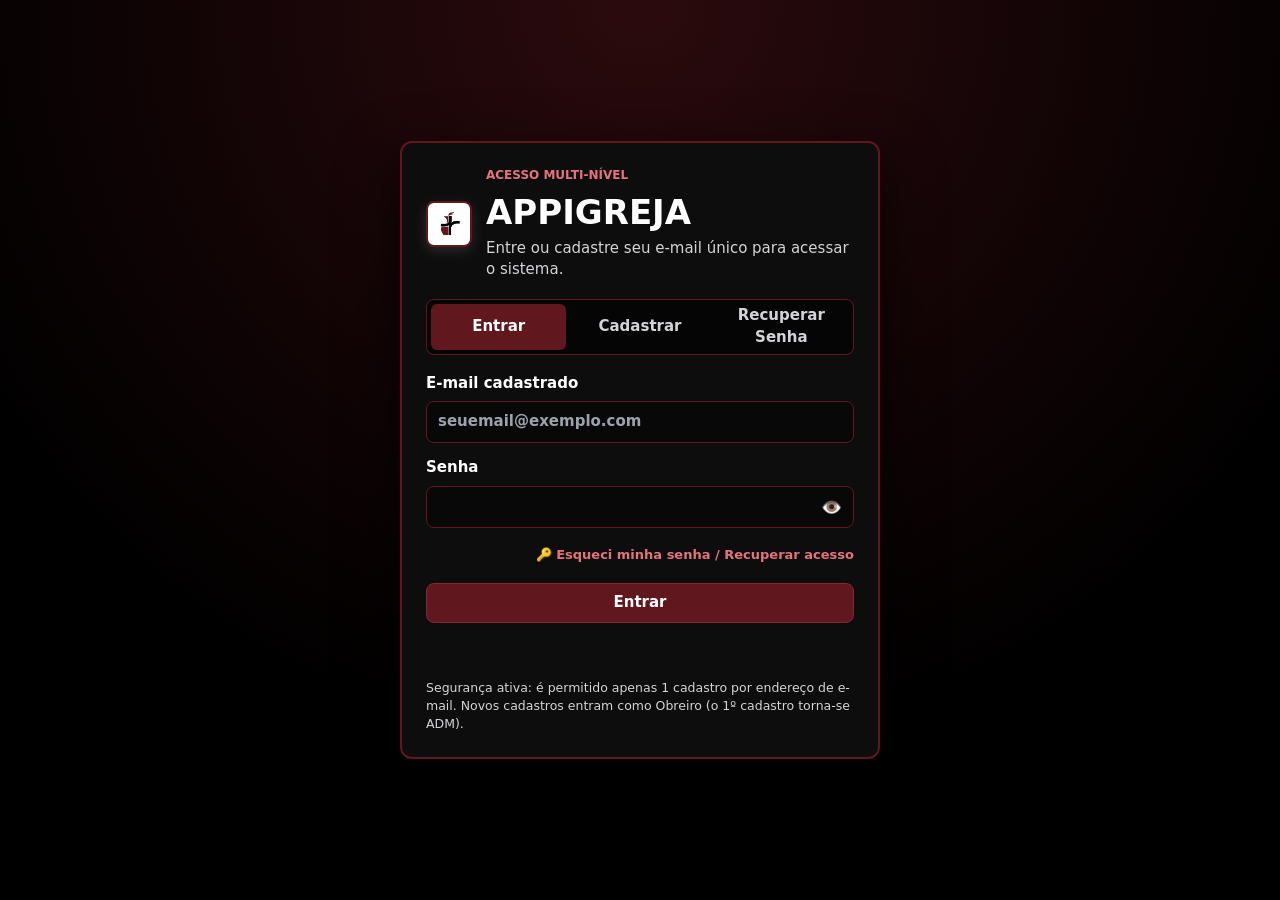
<file: index.html>
<!doctype html>
<html lang="pt-BR">
  <head>
    <meta charset="utf-8" />
    <meta name="viewport" content="width=device-width, initial-scale=1" />
    <title>APPIGREJA - Acesso</title>
    <link rel="stylesheet" href="styles.css" />
  </head>
  <body>
    <section class="auth-screen" id="auth-screen" aria-labelledby="auth-title">
      <div class="auth-card">
        <div class="auth-brand">
          <div class="brand-mark" aria-hidden="true">AI</div>
          <div>
            <p class="eyebrow">Acesso Multi-Nível</p>
            <h1 id="auth-title">APPIGREJA</h1>
            <span>Entre ou cadastre seu e-mail único para acessar o sistema.</span>
          </div>
        </div>

        <div class="auth-tabs" role="group" aria-label="Escolher acesso">
          <button class="active" type="button" id="show-login">Entrar</button>
          <button type="button" id="show-register">Cadastrar</button>
        </div>

        <form class="auth-form active" id="login-form">
          <label>
            E-mail cadastrado
            <input name="login" type="email" placeholder="seuemail@exemplo.com" autocomplete="email" required />
          </label>
          <label>
            Senha
            <input name="password" type="password" autocomplete="current-password" required />
          </label>
          <button class="primary-button" type="submit">Entrar</button>
        </form>

        <form class="auth-form" id="register-form">
          <label>
            Nome completo
            <input name="name" type="text" placeholder="Seu nome e sobrenome" autocomplete="name" required />
          </label>
          <label>
            E-mail único (1 por usuário)
            <input name="login" type="email" placeholder="seuemail@exemplo.com" autocomplete="email" required />
          </label>
          <label>
            Senha
            <input name="password" type="password" autocomplete="new-password" minlength="4" required />
          </label>
          <label>
            Igreja vinculada
            <select name="churchId" required>
              <option value="sede">Igreja Sede (Bispo Wagner)</option>
              <option value="campineiro">Igreja Campineiro (Pastora Lindamir)</option>
              <option value="mogi">Igreja Mogi Guaçu (Pastor Paulo)</option>
            </select>
          </label>
          <button class="primary-button" type="submit">Criar cadastro</button>
        </form>

        <p class="auth-message" id="auth-message"></p>
        <small>Segurança ativa: é permitido apenas 1 cadastro por endereço de e-mail. Novos cadastros entram como Obreiro (o 1º cadastro torna-se ADM).</small>
      </div>
    </section>

    <script src="app.js"></script>
  </body>
</html>
</file>
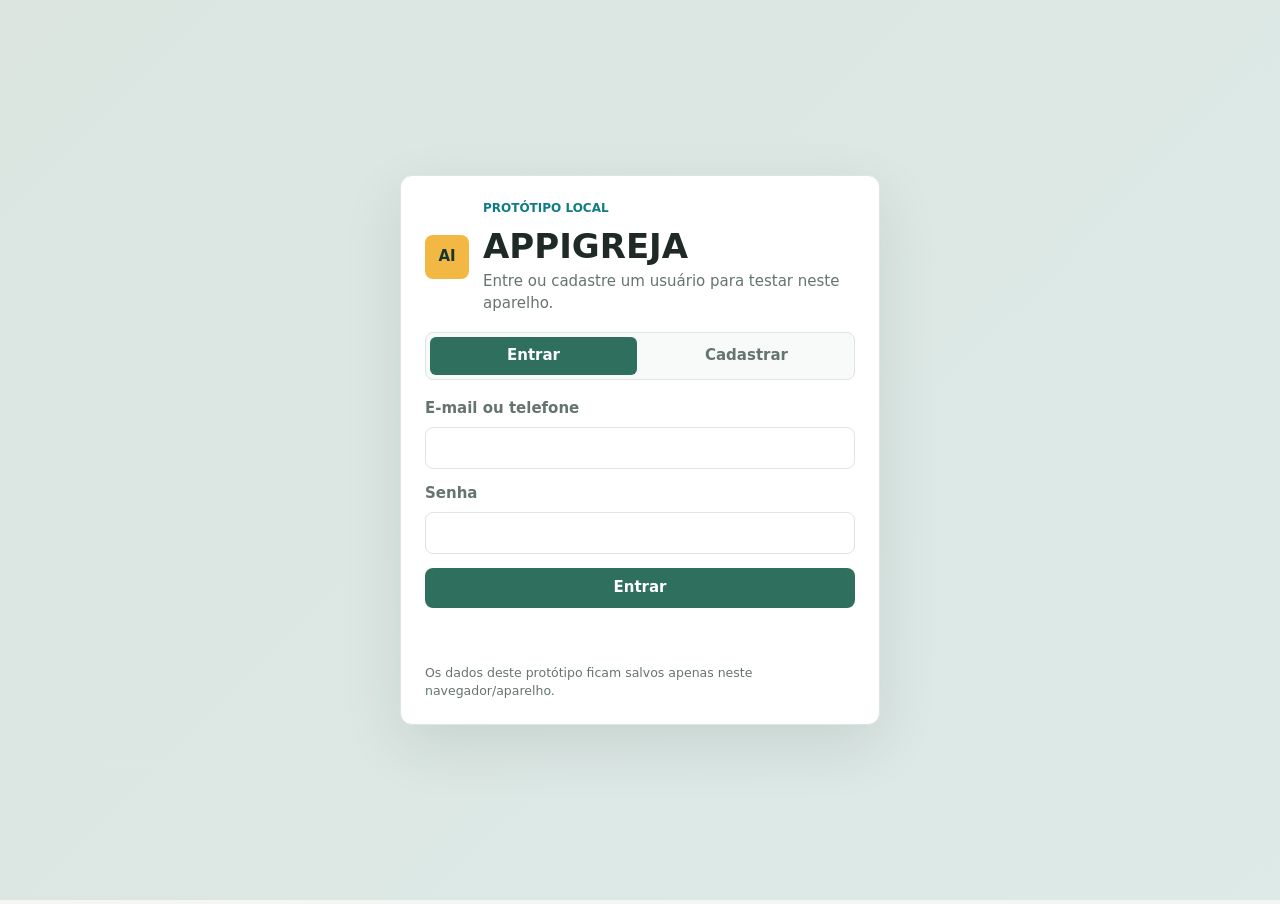
<file: appigreja-celular.html>
﻿<!doctype html>
<html lang="pt-BR">
  <head>
    <meta charset="utf-8" />
    <meta name="viewport" content="width=device-width, initial-scale=1" />
    <title>APPIGREJA - Protótipo</title>
    <style>
:root {
  color-scheme: light;
  --bg: #f4f6f3;
  --surface: #ffffff;
  --surface-soft: #eef4f1;
  --ink: #1f2a27;
  --muted: #65746f;
  --line: #dce5e0;
  --green: #2f6f5e;
  --green-dark: #18342f;
  --teal: #0f7d83;
  --gold: #b37b16;
  --red: #b33a30;
  --blue: #305f9e;
  --shadow: 0 20px 60px rgba(31, 42, 39, 0.11);
  --radius: 8px;
}

* {
  box-sizing: border-box;
}

body {
  margin: 0;
  min-height: 100vh;
  background: var(--bg);
  color: var(--ink);
  font-family:
    Inter, ui-sans-serif, system-ui, -apple-system, BlinkMacSystemFont, "Segoe UI",
    sans-serif;
  font-size: 15px;
  line-height: 1.45;
}

body:not(.is-authenticated) .app-shell,
body:not(.is-authenticated) .adm-chat {
  display: none;
}

body.is-authenticated .auth-screen {
  display: none;
}

body:not(.is-admin) .admin-only {
  display: none !important;
}

body:not(.can-dashboard) .dashboard-only {
  display: none !important;
}

button,
input,
select,
textarea {
  font: inherit;
}

button,
label,
a {
  -webkit-tap-highlight-color: transparent;
}

button {
  cursor: pointer;
}

a {
  color: inherit;
  text-decoration: none;
}

.auth-screen {
  min-height: 100vh;
  display: grid;
  place-items: center;
  padding: 24px;
  background:
    linear-gradient(135deg, rgba(47, 111, 94, 0.12), rgba(15, 125, 131, 0.1)),
    var(--bg);
}

.auth-card {
  width: min(480px, 100%);
  display: grid;
  gap: 18px;
  padding: 24px;
  border: 1px solid var(--line);
  border-radius: 12px;
  background: var(--surface);
  box-shadow: var(--shadow);
}

.auth-brand {
  display: flex;
  align-items: center;
  gap: 14px;
}

.auth-brand h1 {
  margin: 0;
  font-size: 34px;
}

.auth-brand span,
.auth-card small {
  color: var(--muted);
}

.auth-tabs {
  display: grid;
  grid-template-columns: 1fr 1fr;
  gap: 6px;
  padding: 4px;
  border: 1px solid var(--line);
  border-radius: var(--radius);
  background: #f8faf9;
}

.auth-tabs button {
  min-height: 38px;
  border: 0;
  border-radius: 6px;
  background: transparent;
  color: var(--muted);
  font-weight: 800;
}

.auth-tabs button.active {
  background: var(--green);
  color: #ffffff;
}

.auth-form {
  display: none;
  gap: 14px;
}

.auth-form.active {
  display: grid;
}

.auth-form label {
  display: grid;
  gap: 7px;
  color: var(--muted);
  font-weight: 700;
}

.auth-message {
  min-height: 20px;
  margin: 0;
  color: var(--muted);
  font-weight: 700;
}

.auth-message[data-tone="error"] {
  color: var(--red);
}

.auth-message[data-tone="success"] {
  color: var(--green);
}

.app-shell {
  display: grid;
  grid-template-columns: 280px minmax(0, 1fr);
  min-height: 100vh;
}

.screen-toggle {
  position: absolute !important;
  width: 1px !important;
  height: 1px !important;
  min-height: 0 !important;
  opacity: 0;
  pointer-events: none;
}

.sidebar {
  position: sticky;
  top: 0;
  height: 100vh;
  display: flex;
  flex-direction: column;
  gap: 24px;
  padding: 24px 18px;
  background: var(--green-dark);
  color: #f6fbf8;
}

.brand,
.profile-card {
  display: flex;
  align-items: center;
  gap: 12px;
}

.brand-mark,
.avatar {
  display: grid;
  place-items: center;
  width: 44px;
  height: 44px;
  flex: 0 0 44px;
  border-radius: var(--radius);
  background: #f3b743;
  color: var(--green-dark);
  font-weight: 800;
}

.brand span,
.profile-card span {
  display: block;
  color: rgba(246, 251, 248, 0.72);
  font-size: 12px;
}

.nav-list {
  display: grid;
  gap: 8px;
}

.nav-item {
  width: 100%;
  min-height: 42px;
  display: flex;
  align-items: center;
  gap: 10px;
  border-radius: var(--radius);
  padding: 10px 12px;
  background: transparent;
  color: rgba(246, 251, 248, 0.78);
  cursor: pointer;
  text-align: left;
  user-select: none;
}

.nav-item:hover,
#tab-dashboard:checked ~ .sidebar .nav-item[for="tab-dashboard"],
#tab-visitas:checked ~ .sidebar .nav-item[for="tab-visitas"],
#tab-nova-visita:checked ~ .sidebar .nav-item[for="tab-nova-visita"],
#tab-zaqueus:checked ~ .sidebar .nav-item[for="tab-zaqueus"],
#tab-calendario:checked ~ .sidebar .nav-item[for="tab-calendario"],
#tab-biblioteca:checked ~ .sidebar .nav-item[for="tab-biblioteca"],
#tab-visao:checked ~ .sidebar .nav-item[for="tab-visao"],
#tab-notificacoes:checked ~ .sidebar .nav-item[for="tab-notificacoes"] {
  background: rgba(255, 255, 255, 0.12);
  color: #ffffff;
}

.icon {
  width: 22px;
  text-align: center;
  font-weight: 800;
}

.profile-card {
  margin-top: auto;
  padding: 12px;
  border: 1px solid rgba(255, 255, 255, 0.15);
  border-radius: var(--radius);
  background: rgba(255, 255, 255, 0.08);
}

.profile-card > div {
  min-width: 0;
}

.avatar {
  width: 38px;
  height: 38px;
  flex-basis: 38px;
  background: #e9f5f0;
  font-size: 13px;
}

.profile-logout {
  min-height: 30px;
  margin-left: auto;
  border: 1px solid rgba(255, 255, 255, 0.16);
  border-radius: var(--radius);
  padding: 5px 8px;
  background: rgba(255, 255, 255, 0.1);
  color: #ffffff;
  font-size: 12px;
  font-weight: 800;
}

.main {
  min-width: 0;
  padding: 28px;
}

.topbar,
.section-heading,
.panel-header,
.toolbar,
.form-actions {
  display: flex;
  align-items: center;
  justify-content: space-between;
  gap: 18px;
}

.topbar {
  margin-bottom: 28px;
}

.topbar h1,
.section-heading h2,
.panel h3 {
  margin: 0;
}

.topbar h1 {
  font-size: clamp(28px, 4vw, 42px);
}

.eyebrow {
  margin: 0 0 4px;
  color: var(--teal);
  font-size: 12px;
  font-weight: 800;
  letter-spacing: 0;
  text-transform: uppercase;
}

.topbar-actions,
.filter-row {
  display: flex;
  align-items: center;
  gap: 10px;
  flex-wrap: wrap;
}

.search {
  min-height: 42px;
  display: flex;
  align-items: center;
  gap: 8px;
  padding: 0 12px;
  border: 1px solid var(--line);
  border-radius: var(--radius);
  background: var(--surface);
  color: var(--muted);
}

.search input {
  width: min(320px, 48vw);
  border: 0;
  outline: 0;
  background: transparent;
  color: var(--ink);
}

.search.inline {
  flex: 1 1 260px;
}

.search.inline input {
  width: 100%;
}

.primary-button,
.secondary-button,
.ghost-button,
.text-button,
.chip,
.segmented button {
  min-height: 38px;
  display: inline-flex;
  align-items: center;
  justify-content: center;
  border-radius: var(--radius);
  border: 1px solid transparent;
  padding: 8px 12px;
  font-weight: 700;
  cursor: pointer;
  text-align: center;
}

.primary-button {
  background: var(--green);
  color: #ffffff;
}

.primary-button:hover {
  background: #214f45;
}

.secondary-button,
.ghost-button {
  border-color: var(--line);
  background: var(--surface);
  color: var(--ink);
}

.text-button {
  border: 0;
  background: transparent;
  color: var(--teal);
}

.chip {
  border-color: var(--line);
  background: var(--surface);
  color: var(--muted);
}

.chip.active {
  border-color: #9bc6bb;
  background: #e4f3ef;
  color: var(--green-dark);
}

.screen {
  display: none;
}

#tab-dashboard:checked ~ .main #dashboard,
#tab-visitas:checked ~ .main #visitas,
#tab-nova-visita:checked ~ .main #nova-visita,
#tab-zaqueus:checked ~ .main #zaqueus,
#tab-calendario:checked ~ .main #calendario,
#tab-biblioteca:checked ~ .main #biblioteca,
#tab-visao:checked ~ .main #visao,
#tab-notificacoes:checked ~ .main #notificacoes {
  display: block;
}

.section-heading {
  margin-bottom: 18px;
}

.metric-grid {
  display: grid;
  grid-template-columns: repeat(4, minmax(170px, 1fr));
  gap: 14px;
  margin-bottom: 18px;
}

.metric-card,
.panel {
  border: 1px solid var(--line);
  border-radius: var(--radius);
  background: var(--surface);
  box-shadow: var(--shadow);
}

.metric-card {
  min-height: 132px;
  display: grid;
  align-content: space-between;
  padding: 16px;
}

.metric-card span,
.metric-card small {
  color: var(--muted);
}

.metric-card strong {
  font-size: 36px;
  line-height: 1;
}

.panel {
  padding: 18px;
}

.dashboard-chart-panel {
  margin-bottom: 18px;
}

.wide {
  min-width: 0;
}

.visit-list,
.zaqueu-list,
.rank-list,
.notification-list {
  display: grid;
  gap: 12px;
}

.visit-item,
.zaqueu-card,
.notification-item {
  display: grid;
  grid-template-columns: minmax(0, 1fr) auto;
  gap: 12px;
  padding: 14px;
  border: 1px solid var(--line);
  border-radius: var(--radius);
  background: #fbfdfc;
}

.visit-item h3,
.visit-item p,
.zaqueu-card h3,
.zaqueu-card p,
.notification-item p {
  margin: 0;
}

.visit-item p,
.zaqueu-card p,
.notification-item p {
  color: var(--muted);
}

.meta-row,
.tag-row,
.stat-row {
  display: flex;
  align-items: center;
  gap: 8px;
  flex-wrap: wrap;
}

.meta-row {
  margin-top: 8px;
  color: var(--muted);
  font-size: 13px;
}

.tag,
.status-pill {
  display: inline-flex;
  align-items: center;
  min-height: 24px;
  border-radius: 999px;
  padding: 3px 8px;
  background: var(--surface-soft);
  color: var(--green-dark);
  font-size: 12px;
  font-weight: 800;
}

.status-pill {
  color: var(--blue);
  background: #e8f0fb;
}

.chart-legend {
  display: flex;
  align-items: center;
  gap: 12px;
  flex-wrap: wrap;
  color: var(--muted);
  font-size: 13px;
  font-weight: 700;
}

.chart-legend span {
  display: inline-flex;
  align-items: center;
  gap: 6px;
}

.legend-dot {
  width: 10px;
  height: 10px;
  border-radius: 50%;
}

.legend-dot.sede,
.bar.sede {
  background: var(--green);
}

.legend-dot.norte,
.bar.norte {
  background: var(--teal);
}

.legend-dot.leste,
.bar.leste {
  background: var(--gold);
}

.comparison-chart-wrap {
  overflow-x: auto;
  padding: 8px 2px 0;
}

.comparison-chart {
  min-width: 680px;
  height: 290px;
  display: grid;
  grid-template-columns: repeat(6, minmax(92px, 1fr));
  gap: 16px;
  align-items: end;
  padding: 18px 10px 4px;
  border-radius: var(--radius);
  background:
    linear-gradient(to top, rgba(220, 229, 224, 0.85) 1px, transparent 1px) 0 0 / 100% 25%,
    #fbfdfc;
}

.month-group {
  height: 100%;
  display: grid;
  grid-template-rows: 1fr auto;
  gap: 10px;
  align-items: end;
  text-align: center;
}

.bar-set {
  height: 230px;
  display: grid;
  grid-template-columns: repeat(3, 1fr);
  gap: 7px;
  align-items: end;
}

.bar {
  min-height: 28px;
  display: grid;
  align-items: start;
  justify-items: center;
  border-radius: 7px 7px 0 0;
  color: #ffffff;
  box-shadow: 0 10px 24px rgba(31, 42, 39, 0.12);
}

.bar.zero {
  min-height: 0;
  box-shadow: none;
  opacity: 0.35;
}

.bar.zero b {
  display: none;
}

.bar b {
  margin-top: 7px;
  font-size: 12px;
}

.month-group > strong {
  color: var(--muted);
  font-size: 13px;
}

.toolbar {
  margin-bottom: 16px;
  align-items: stretch;
  flex-wrap: wrap;
}

select,
input,
textarea {
  min-height: 42px;
  border: 1px solid var(--line);
  border-radius: var(--radius);
  padding: 9px 11px;
  background: var(--surface);
  color: var(--ink);
}

input[readonly] {
  color: var(--muted);
  background: #f8faf9;
}

textarea {
  resize: vertical;
}

.visit-form,
.stack-form {
  display: grid;
  gap: 16px;
}

.visit-form {
  max-width: 980px;
  padding: 20px;
  border: 1px solid var(--line);
  border-radius: var(--radius);
  background: var(--surface);
  box-shadow: var(--shadow);
}

.form-grid {
  display: grid;
  grid-template-columns: repeat(2, minmax(0, 1fr));
  gap: 16px;
}

.form-grid.one {
  grid-template-columns: 1fr 1fr;
}

.visit-form label,
.stack-form label {
  display: grid;
  gap: 7px;
  color: var(--muted);
  font-weight: 700;
}

.saving-state {
  min-height: 28px;
  display: inline-flex;
  align-items: center;
  padding: 4px 10px;
  border-radius: 999px;
  background: #fff3d9;
  color: #7b570f;
  font-size: 12px;
  font-weight: 800;
}

.zaqueu-layout,
.library-layout,
.calendar-layout,
.leader-grid,
.notification-layout {
  display: grid;
  grid-template-columns: minmax(0, 1.35fr) minmax(320px, 0.85fr);
  gap: 18px;
  align-items: start;
}

.library-panel .content-card-grid {
  grid-template-columns: repeat(auto-fit, minmax(240px, 1fr));
}

.month-filter {
  min-height: 42px;
  display: flex;
  align-items: center;
  gap: 10px;
  color: var(--muted);
  font-weight: 800;
}

.calendar-board {
  display: grid;
  grid-template-columns: repeat(7, minmax(82px, 1fr));
  gap: 8px;
  margin-top: 14px;
}

.calendar-weekday,
.calendar-day {
  border-radius: var(--radius);
}

.calendar-weekday {
  padding: 8px;
  background: var(--surface-soft);
  color: var(--green-dark);
  font-size: 12px;
  font-weight: 900;
  text-align: center;
}

.calendar-day {
  min-height: 96px;
  display: grid;
  align-content: start;
  gap: 6px;
  padding: 8px;
  border: 1px solid var(--line);
  background: #fbfdfc;
}

.calendar-day.empty {
  background: transparent;
  border-color: transparent;
}

.calendar-day strong {
  color: var(--muted);
  font-size: 12px;
}

.calendar-dot {
  display: block;
  padding: 5px 6px;
  border-radius: 6px;
  background: #e4f3ef;
  color: var(--green-dark);
  font-size: 11px;
  font-weight: 800;
  overflow: hidden;
  text-overflow: ellipsis;
  white-space: nowrap;
}

.calendar-event-list {
  display: grid;
  gap: 10px;
}

.calendar-event {
  display: grid;
  gap: 5px;
  padding: 12px;
  border: 1px solid var(--line);
  border-radius: var(--radius);
  background: #fbfdfc;
}

.calendar-event strong,
.calendar-event p {
  margin: 0;
}

.calendar-event p {
  color: var(--muted);
}

.zaqueu-card {
  grid-template-columns: minmax(0, 1fr);
}

.zaqueu-actions {
  display: flex;
  gap: 8px;
  flex-wrap: wrap;
}

.week-boxes {
  display: grid;
  grid-template-columns: repeat(3, minmax(110px, 1fr));
  gap: 10px;
}

.week-box {
  display: grid;
  gap: 4px;
  padding: 10px;
  border: 1px solid var(--line);
  border-radius: var(--radius);
  background: #ffffff;
}

.week-box span {
  color: var(--muted);
  font-size: 12px;
}

.week-box strong {
  font-size: 24px;
}

.material-panel {
  margin-top: 18px;
}

.upload-box {
  display: grid;
  gap: 8px;
  margin: 14px 0;
  padding: 14px;
  border: 1px dashed #9bc6bb;
  border-radius: var(--radius);
  background: #f5fbf8;
  color: var(--green-dark);
  font-weight: 800;
}

.segmented {
  display: flex;
  gap: 4px;
  padding: 4px;
  border: 1px solid var(--line);
  border-radius: var(--radius);
  background: var(--surface);
  overflow-x: auto;
}

.segmented button {
  border: 0;
  background: transparent;
  color: var(--muted);
  white-space: nowrap;
}

.segmented button.active {
  background: var(--green);
  color: #ffffff;
}

.content-card-grid {
  display: grid;
  grid-template-columns: repeat(3, minmax(220px, 1fr));
  gap: 16px;
}

.content-card {
  display: grid;
  gap: 12px;
  min-height: 210px;
  overflow: hidden;
  padding: 16px;
  border: 1px solid var(--line);
  border-radius: var(--radius);
  background: var(--surface);
}

.content-art {
  min-height: 76px;
  display: grid;
  place-items: center;
  border-radius: var(--radius);
  background:
    linear-gradient(135deg, rgba(47, 111, 94, 0.18), rgba(15, 125, 131, 0.12)),
    #f1f7f4;
  color: var(--green-dark);
  font-size: 26px;
  font-weight: 900;
}

.content-card h3,
.content-card p {
  margin: 0;
}

.content-card p,
.content-card small {
  color: var(--muted);
  overflow-wrap: anywhere;
}

.content-actions {
  display: flex;
  gap: 8px;
  flex-wrap: wrap;
  margin-top: auto;
}

.chart {
  height: 260px;
  display: grid;
  grid-template-columns: repeat(5, 1fr);
  align-items: end;
  gap: 12px;
  padding-top: 18px;
}

.chart span {
  display: grid;
  align-items: start;
  justify-items: center;
  min-height: 36px;
  border-radius: 8px 8px 0 0;
  background: linear-gradient(180deg, #2f6f5e, #0f7d83);
  color: #ffffff;
}

.chart b {
  margin-top: 8px;
  font-size: 13px;
}

.chart-labels {
  display: grid;
  grid-template-columns: repeat(5, 1fr);
  gap: 12px;
  color: var(--muted);
  font-size: 12px;
  text-align: center;
}

.rank-list div {
  display: flex;
  align-items: center;
  justify-content: space-between;
  gap: 12px;
  padding: 12px;
  border: 1px solid var(--line);
  border-radius: var(--radius);
  background: #fbfdfc;
}

.rank-list span {
  color: var(--muted);
}

.notification-item {
  grid-template-columns: minmax(0, 1fr);
}

.empty-card {
  border-style: dashed;
  background: #f8faf9;
}

.empty-card p {
  color: var(--muted);
  font-weight: 700;
}

.adm-toggle,
.adm-mode {
  position: absolute !important;
  width: 1px !important;
  height: 1px !important;
  min-height: 0 !important;
  opacity: 0;
  pointer-events: none;
}

.adm-chat {
  position: fixed;
  right: 22px;
  bottom: 22px;
  z-index: 20;
}

.adm-fab {
  width: 64px;
  height: 64px;
  display: grid;
  place-items: center;
  border-radius: 50%;
  background: var(--green);
  color: #ffffff;
  box-shadow: 0 18px 38px rgba(31, 42, 39, 0.28);
  cursor: pointer;
  font-weight: 900;
}

.adm-panel {
  width: min(390px, calc(100vw - 28px));
  max-height: min(720px, calc(100vh - 44px));
  display: none;
  gap: 14px;
  overflow: auto;
  padding: 16px;
  border: 1px solid var(--line);
  border-radius: 12px;
  background: var(--surface);
  box-shadow: 0 24px 70px rgba(31, 42, 39, 0.24);
}

#adm-drawer-toggle:checked ~ .adm-chat .adm-fab {
  display: none;
}

#adm-drawer-toggle:checked ~ .adm-chat .adm-panel {
  display: grid;
}

.adm-header {
  display: flex;
  align-items: flex-start;
  justify-content: space-between;
  gap: 12px;
}

.adm-header h3 {
  margin: 0;
}

.adm-minimize {
  min-height: 32px;
  display: inline-flex;
  align-items: center;
  border-radius: var(--radius);
  padding: 6px 10px;
  background: var(--surface-soft);
  color: var(--green-dark);
  cursor: pointer;
  font-size: 12px;
  font-weight: 800;
}

.adm-tabs {
  display: grid;
  grid-template-columns: 1fr 1fr;
  gap: 6px;
  padding: 4px;
  border: 1px solid var(--line);
  border-radius: var(--radius);
  background: #f8faf9;
}

.adm-tabs label {
  min-height: 36px;
  display: grid;
  place-items: center;
  border-radius: 6px;
  color: var(--muted);
  cursor: pointer;
  font-weight: 800;
}

#adm-mode-content:checked ~ .adm-tabs label[for="adm-mode-content"],
#adm-mode-notify:checked ~ .adm-tabs label[for="adm-mode-notify"] {
  background: var(--green);
  color: #ffffff;
}

.adm-content-form,
.adm-notify-form {
  display: none;
}

#adm-mode-content:checked ~ .adm-content-form,
#adm-mode-notify:checked ~ .adm-notify-form {
  display: grid;
}

.adm-panel .primary-button,
.adm-panel .secondary-button {
  width: 100%;
}

@media (max-width: 1180px) {
  .metric-grid,
  .content-card-grid {
    grid-template-columns: repeat(2, minmax(0, 1fr));
  }

  .zaqueu-layout,
  .library-layout,
  .calendar-layout,
  .leader-grid,
  .notification-layout {
    grid-template-columns: 1fr;
  }
}

@media (max-width: 820px) {
  .app-shell {
    grid-template-columns: 1fr;
  }

  .sidebar {
    position: static;
    height: auto;
    display: grid;
    grid-template-columns: minmax(0, 1fr) auto;
    align-items: center;
    gap: 14px;
    padding: 16px;
  }

  .brand {
    min-width: 0;
  }

  .profile-card {
    display: flex;
    width: auto;
    max-width: 220px;
    margin-top: 0;
    padding: 8px 10px;
    gap: 8px;
  }

  .profile-card .avatar {
    width: 32px;
    height: 32px;
    flex-basis: 32px;
    font-size: 11px;
  }

  .profile-card div {
    min-width: 0;
  }

  .profile-card strong,
  .profile-card span {
    overflow: hidden;
    text-overflow: ellipsis;
    white-space: nowrap;
  }

  .profile-card strong {
    display: block;
    max-width: 118px;
    font-size: 13px;
  }

  .profile-card span {
    max-width: 118px;
    font-size: 11px;
  }

  .profile-logout {
    min-height: 28px;
    padding: 4px 7px;
  }

  .nav-list {
    grid-column: 1 / -1;
    grid-template-columns: repeat(4, minmax(120px, 1fr));
    overflow-x: auto;
  }

  .nav-item {
    justify-content: center;
    white-space: nowrap;
  }

  .main {
    padding: 18px;
  }

  .topbar,
  .section-heading,
  .panel-header {
    align-items: flex-start;
    flex-direction: column;
  }

  .topbar-actions,
  .search,
  .ghost-button,
  .primary-button,
  .secondary-button {
    width: 100%;
  }

  .metric-grid,
  .form-grid,
  .form-grid.one,
  .content-card-grid,
  .week-boxes {
    grid-template-columns: 1fr;
  }

  .comparison-chart {
    min-width: 620px;
  }

  .calendar-board {
    min-width: 680px;
  }

  .calendar-layout .wide {
    overflow-x: auto;
  }

  .visit-item {
    grid-template-columns: 1fr;
  }
}

@media (max-width: 560px) {
  .sidebar {
    grid-template-columns: minmax(0, 1fr) minmax(104px, auto);
    padding: 14px;
  }

  .brand {
    align-items: flex-start;
  }

  .brand-mark {
    width: 38px;
    height: 38px;
    flex-basis: 38px;
  }

  .brand strong {
    font-size: 14px;
  }

  .brand span {
    font-size: 11px;
  }

  .profile-card {
    padding: 7px;
  }

  .profile-card .avatar {
    display: none;
  }

  .profile-card strong,
  .profile-card span {
    max-width: 84px;
  }

  .nav-list {
    grid-template-columns: 1fr 1fr;
  }

  .metric-card strong {
    font-size: 30px;
  }

  .form-actions {
    flex-direction: column-reverse;
  }

  .adm-chat {
    right: 12px;
    bottom: 12px;
  }

  .adm-fab {
    width: 58px;
    height: 58px;
  }

  .adm-panel {
    width: calc(100vw - 24px);
    max-height: calc(100vh - 24px);
  }
}

</style>
  </head>
  <body>
    <section class="auth-screen" id="auth-screen" aria-labelledby="auth-title">
      <div class="auth-card">
        <div class="auth-brand">
          <div class="brand-mark" aria-hidden="true">AI</div>
          <div>
            <p class="eyebrow">Protótipo local</p>
            <h1 id="auth-title">APPIGREJA</h1>
            <span>Entre ou cadastre um usuário para testar neste aparelho.</span>
          </div>
        </div>

        <div class="auth-tabs" role="group" aria-label="Escolher acesso">
          <button class="active" type="button" id="show-login">Entrar</button>
          <button type="button" id="show-register">Cadastrar</button>
        </div>

        <form class="auth-form active" id="login-form">
          <label>
            E-mail ou telefone
            <input name="login" type="text" autocomplete="username" required />
          </label>
          <label>
            Senha
            <input name="password" type="password" autocomplete="current-password" required />
          </label>
          <button class="primary-button" type="submit">Entrar</button>
        </form>

        <form class="auth-form" id="register-form">
          <label>
            Nome completo
            <input name="name" type="text" autocomplete="name" required />
          </label>
          <label>
            E-mail ou telefone
            <input name="login" type="text" autocomplete="username" required />
          </label>
          <label>
            Senha
            <input name="password" type="password" autocomplete="new-password" minlength="4" required />
          </label>
          <div class="form-grid one">
            <label>
              Igreja
              <select name="churchId">
                <option value="sede">Igreja Sede</option>
                <option value="norte">Igreja Norte</option>
                <option value="leste">Igreja Leste</option>
              </select>
            </label>
            <label>
              Perfil
              <select name="roleId">
                <option value="obreiro">Obreiro</option>
                <option value="lideranca">Liderança</option>
                <option value="bispo">Bispo</option>
                <option value="pastor">Pastor</option>
                <option value="adm">Administrador</option>
              </select>
            </label>
          </div>
          <button class="primary-button" type="submit">Criar cadastro</button>
        </form>

        <p class="auth-message" id="auth-message"></p>
        <small>Os dados deste protótipo ficam salvos apenas neste navegador/aparelho.</small>
      </div>
    </section>

    <div class="app-shell">
      <input class="screen-toggle" type="radio" name="screen-toggle" id="tab-dashboard" checked />
      <input class="screen-toggle" type="radio" name="screen-toggle" id="tab-visitas" />
      <input class="screen-toggle" type="radio" name="screen-toggle" id="tab-nova-visita" />
      <input class="screen-toggle" type="radio" name="screen-toggle" id="tab-zaqueus" />
      <input class="screen-toggle" type="radio" name="screen-toggle" id="tab-calendario" />
      <input class="screen-toggle" type="radio" name="screen-toggle" id="tab-biblioteca" />
      <input class="screen-toggle" type="radio" name="screen-toggle" id="tab-visao" />
      <input class="screen-toggle" type="radio" name="screen-toggle" id="tab-notificacoes" />

      <aside class="sidebar" aria-label="Navegação principal">
        <div class="brand">
          <div class="brand-mark" aria-hidden="true">AI</div>
          <div>
            <strong>APPIGREJA</strong>
            <span>Cuidado e Zaqueus</span>
          </div>
        </div>

        <nav class="nav-list">
          <label class="nav-item dashboard-only" data-screen="dashboard" for="tab-dashboard">
            <span class="icon" aria-hidden="true">D</span>
            Dashboard
          </label>
          <label class="nav-item" data-screen="visitas" for="tab-visitas">
            <span class="icon" aria-hidden="true">V</span>
            Visitas realizadas
          </label>
          <label class="nav-item" data-screen="nova-visita" for="tab-nova-visita">
            <span class="icon" aria-hidden="true">+</span>
            Nova visita
          </label>
          <label class="nav-item" data-screen="zaqueus" for="tab-zaqueus">
            <span class="icon" aria-hidden="true">Z</span>
            Zaqueus
          </label>
          <label class="nav-item" data-screen="calendario" for="tab-calendario">
            <span class="icon" aria-hidden="true">C</span>
            Calendário Igreja
          </label>
          <label class="nav-item" data-screen="biblioteca" for="tab-biblioteca">
            <span class="icon" aria-hidden="true">B</span>
            Biblioteca
          </label>
          <label class="nav-item" data-screen="visao" for="tab-visao">
            <span class="icon" aria-hidden="true">G</span>
            Visão Geral
          </label>
          <label class="nav-item" data-screen="notificacoes" for="tab-notificacoes">
            <span class="icon" aria-hidden="true">N</span>
            Notificações
          </label>
        </nav>

        <div class="profile-card">
          <span class="avatar" id="profile-avatar" aria-hidden="true">--</span>
          <div>
            <strong id="profile-name">Usuário</strong>
            <span id="profile-role">Perfil</span>
          </div>
          <button class="profile-logout" type="button" id="logout-button">Sair</button>
        </div>
      </aside>

      <main class="main">
        <header class="topbar">
          <div>
            <p class="eyebrow">Protótipo operacional</p>
            <h1 id="screen-title">APPIGREJA</h1>
          </div>
          <div class="topbar-actions">
            <label class="search">
              <span aria-hidden="true">B</span>
              <input id="global-search" type="search" placeholder="Buscar visitante ou visitado" />
            </label>
            <label class="ghost-button" data-screen="nova-visita" for="tab-nova-visita">Nova visita</label>
          </div>
        </header>

        <section class="screen active dashboard-only" id="dashboard" aria-labelledby="dashboard-title">
          <div class="section-heading">
            <div>
              <p class="eyebrow">Resumo do mês</p>
              <h2 id="dashboard-title">Dashboard</h2>
            </div>
            <div class="filter-row">
              <button class="chip active" type="button">Maio/2026</button>
              <button class="chip" type="button">Todas igrejas</button>
            </div>
          </div>

          <div class="metric-grid compact">
            <article class="metric-card">
              <span>Visitas no mês</span>
              <strong id="metric-month-visits">0</strong>
              <small>Registros feitos por obreiros logados</small>
            </article>
            <article class="metric-card">
              <span>Minhas visitas</span>
              <strong id="metric-my-visits">0</strong>
              <small id="metric-my-visits-label">Usuário logado</small>
            </article>
            <article class="metric-card">
              <span>Igrejas com visitas</span>
              <strong id="metric-active-churches">0</strong>
              <small>Separação por ID interno</small>
            </article>
            <article class="metric-card">
              <span>Visitas antes do Zaqueu</span>
              <strong id="metric-zaqueu-visits">0</strong>
              <small>Soma semanal dos núcleos ativos</small>
            </article>
          </div>

          <section class="panel wide dashboard-chart-panel">
            <div class="panel-header">
              <div>
                <p class="eyebrow">Comparativo</p>
                <h3>Visitas por igreja e mês</h3>
              </div>
              <div class="chart-legend" aria-label="Legenda do gráfico">
                <span><b class="legend-dot sede"></b>Igreja Sede</span>
                <span><b class="legend-dot norte"></b>Igreja Norte</span>
                <span><b class="legend-dot leste"></b>Igreja Leste</span>
              </div>
            </div>
            <div class="comparison-chart-wrap">
              <div class="comparison-chart" id="church-month-chart" aria-label="Comparativo mensal de visitas por igreja">
                <div class="month-group">
                  <div class="bar-set">
                    <span class="bar sede" style="height: 0%"><b>0</b></span>
                    <span class="bar norte" style="height: 0%"><b>0</b></span>
                    <span class="bar leste" style="height: 0%"><b>0</b></span>
                  </div>
                  <strong>Jan</strong>
                </div>
                <div class="month-group">
                  <div class="bar-set">
                    <span class="bar sede" style="height: 0%"><b>0</b></span>
                    <span class="bar norte" style="height: 0%"><b>0</b></span>
                    <span class="bar leste" style="height: 0%"><b>0</b></span>
                  </div>
                  <strong>Fev</strong>
                </div>
                <div class="month-group">
                  <div class="bar-set">
                    <span class="bar sede" style="height: 0%"><b>0</b></span>
                    <span class="bar norte" style="height: 0%"><b>0</b></span>
                    <span class="bar leste" style="height: 0%"><b>0</b></span>
                  </div>
                  <strong>Mar</strong>
                </div>
                <div class="month-group">
                  <div class="bar-set">
                    <span class="bar sede" style="height: 0%"><b>0</b></span>
                    <span class="bar norte" style="height: 0%"><b>0</b></span>
                    <span class="bar leste" style="height: 0%"><b>0</b></span>
                  </div>
                  <strong>Abr</strong>
                </div>
                <div class="month-group">
                  <div class="bar-set">
                    <span class="bar sede" style="height: 0%"><b>0</b></span>
                    <span class="bar norte" style="height: 0%"><b>0</b></span>
                    <span class="bar leste" style="height: 0%"><b>0</b></span>
                  </div>
                  <strong>Mai</strong>
                </div>
                <div class="month-group">
                  <div class="bar-set">
                    <span class="bar sede" style="height: 0%"><b>0</b></span>
                    <span class="bar norte" style="height: 0%"><b>0</b></span>
                    <span class="bar leste" style="height: 0%"><b>0</b></span>
                  </div>
                  <strong>Jun</strong>
                </div>
              </div>
            </div>
          </section>

          <section class="panel wide">
            <div class="panel-header">
              <div>
                <p class="eyebrow">Lista de visitas</p>
                <h3>Registros mais recentes</h3>
              </div>
              <label class="text-button" data-screen="nova-visita" for="tab-nova-visita">Registrar visita</label>
            </div>
            <div class="visit-list" id="dashboard-visits"></div>
          </section>
        </section>

        <section class="screen" id="visitas" aria-labelledby="visitas-title">
          <div class="section-heading">
            <div>
              <p class="eyebrow">Histórico de campo</p>
              <h2 id="visitas-title">Visitas realizadas</h2>
            </div>
            <label class="primary-button" data-screen="nova-visita" for="tab-nova-visita">Nova visita</label>
          </div>

          <div class="toolbar">
            <label class="search inline">
              <span aria-hidden="true">B</span>
              <input id="visit-search" type="search" placeholder="Nome do visitante ou visitado" />
            </label>
            <select id="church-filter" aria-label="Filtrar por igreja">
              <option value="todos">Todas as igrejas</option>
              <option value="sede">Igreja Sede</option>
              <option value="norte">Igreja Norte</option>
              <option value="leste">Igreja Leste</option>
            </select>
            <select id="worker-filter" aria-label="Filtrar por obreiro">
              <option value="todos">Todos os obreiros</option>
            </select>
            <select id="pastor-filter" aria-label="Filtrar por pastor">
              <option value="todos">Todos os pastores</option>
              <option value="pr-julio">Pr. Júlio</option>
              <option value="pr-marcos">Pr. Marcos</option>
              <option value="pra-elisa">Pra. Elisa</option>
            </select>
          </div>

          <div class="visit-list" id="visit-results"></div>
        </section>

        <section class="screen" id="nova-visita" aria-labelledby="nova-visita-title">
          <div class="section-heading">
            <div>
              <p class="eyebrow">Registro rápido</p>
              <h2 id="nova-visita-title">Nova visita</h2>
            </div>
            <span class="saving-state" id="saving-state">Data selecionável</span>
          </div>

          <form class="visit-form" id="visit-form">
            <input id="visit-worker-id" type="hidden" name="workerId" />
            <input id="visit-church-id" type="hidden" name="churchId" />
            <input id="visit-role-id" type="hidden" name="roleId" />

            <div class="form-grid">
              <label>
                Data da visita
                <input id="visit-date" name="date" type="date" />
              </label>
              <label>
                Visitante logado
                <input id="visit-worker-name" name="worker" type="text" readonly />
              </label>
              <label>
                Igreja vinculada
                <input id="visit-church-name" name="church" type="text" readonly />
              </label>
              <label>
                Pessoa/família visitada
                <input name="visited" type="text" placeholder="Nome da pessoa ou família visitada" required />
              </label>
            </div>

            <label>
              Resumo da visita
              <textarea name="summary" rows="7" placeholder="Escreva o essencial: quem foi visitado, como foi recebido, o que ficou combinado e qualquer observação pastoral importante." required></textarea>
            </label>

            <div class="form-actions">
              <button class="secondary-button" type="reset">Limpar</button>
              <button class="primary-button" type="submit">Salvar visita</button>
            </div>
          </form>
        </section>

        <section class="screen" id="zaqueus" aria-labelledby="zaqueus-title">
          <div class="section-heading">
            <div>
              <p class="eyebrow">Núcleos abertos</p>
              <h2 id="zaqueus-title">Zaqueus</h2>
            </div>
            <a class="primary-button" href="#novo-zaqueu">Criar Novo Zaqueu</a>
          </div>

          <div class="zaqueu-layout">
            <section class="panel wide">
              <div class="panel-header">
                <div>
                  <p class="eyebrow">Controle semanal</p>
                  <h3>Zaqueus em andamento</h3>
                </div>
              </div>
              <div class="zaqueu-list" id="zaqueu-list"></div>
            </section>

            <section class="panel" id="novo-zaqueu">
              <div class="panel-header">
                <div>
                  <p class="eyebrow">Abertura</p>
                  <h3>Novo Zaqueu</h3>
                </div>
              </div>
              <form class="stack-form" id="zaqueu-form">
                <label>
                  Endereço completo
                  <textarea name="address" rows="3" placeholder="Rua, número, bairro, cidade" required></textarea>
                </label>
                <div class="form-grid one">
                  <label>
                    Data de início
                    <input id="zaqueu-start" name="start" type="date" required />
                  </label>
                  <label>
                    Data de término
                    <input id="zaqueu-end" name="end" type="date" readonly />
                  </label>
                </div>
                <label>
                  Anfitriões
                  <input name="hosts" type="text" placeholder="Nomes dos anfitriões" required />
                </label>
                <label>
                  Responsáveis
                  <input name="leaders" type="text" placeholder="Obreiros ou liderança responsável" required />
                </label>
                <label>
                  Pessoas iniciando sem responsáveis/anfitriões
                  <input name="initialPeople" type="number" min="0" value="0" />
                </label>
                <div class="form-grid one">
                  <label>
                    Dia da semana
                    <select name="weekday">
                      <option>Domingo</option>
                      <option>Segunda-feira</option>
                      <option>Terça-feira</option>
                      <option>Quarta-feira</option>
                      <option>Quinta-feira</option>
                      <option>Sexta-feira</option>
                      <option>Sábado</option>
                    </select>
                  </label>
                  <label>
                    Horário
                    <input name="time" type="time" value="19:30" />
                  </label>
                </div>
                <button class="primary-button" type="submit">Criar Novo Zaqueu</button>
              </form>
            </section>
          </div>

          <section class="panel wide material-panel">
            <div class="panel-header">
              <div>
                <p class="eyebrow">Material do Zaqueu</p>
                <h3>Fotos e PDFs</h3>
              </div>
              <select id="zaqueu-material-filter" aria-label="Filtrar material do Zaqueu">
                <option value="todos">Todos</option>
                <option value="pdf">PDFs</option>
                <option value="foto">Fotos</option>
              </select>
            </div>
            <label class="upload-box">
              <span>Subir arquivos do Zaqueu</span>
              <input id="zaqueu-files" type="file" multiple accept=".pdf,image/*" />
            </label>
            <div class="content-card-grid" id="zaqueu-materials"></div>
          </section>
        </section>

        <section class="screen" id="calendario" aria-labelledby="calendario-title">
          <div class="section-heading">
            <div>
              <p class="eyebrow">Agenda mensal</p>
              <h2 id="calendario-title">Calendário Igreja</h2>
            </div>
            <div class="filter-row">
              <label class="month-filter">
                Mês
                <input id="calendar-month" type="month" />
              </label>
            </div>
          </div>

          <div class="calendar-layout">
            <section class="panel wide">
              <div class="panel-header">
                <div>
                  <p class="eyebrow">Secretaria sede</p>
                  <h3>Programação do mês</h3>
                </div>
                <span class="saving-state">Consulta</span>
              </div>
              <div class="calendar-board" id="calendar-board"></div>
            </section>

            <section class="panel">
              <div class="panel-header">
                <div>
                  <p class="eyebrow">Eventos</p>
                  <h3>Lista do mês</h3>
                </div>
              </div>
              <div class="calendar-event-list" id="calendar-event-list"></div>
            </section>
          </div>
        </section>

        <section class="screen" id="biblioteca" aria-labelledby="biblioteca-title">
          <div class="section-heading">
            <div>
              <p class="eyebrow">Conteúdos para baixar</p>
              <h2 id="biblioteca-title">Biblioteca</h2>
            </div>
            <button class="primary-button admin-only" type="button" id="focus-library-form">Adicionar conteúdo ADM</button>
          </div>

          <section class="panel wide library-panel">
            <div class="panel-header">
              <div>
                <p class="eyebrow">Disponíveis</p>
                <h3>Devocionais e direcionamentos</h3>
              </div>
              <div class="segmented" role="group" aria-label="Categorias da biblioteca">
                <button class="active" type="button" data-library-category="todos">Todos</button>
                <button type="button" data-library-category="devocional">Devocionais</button>
                <button type="button" data-library-category="direcionamento">Direcionamentos</button>
                <button type="button" data-library-category="link">Links</button>
              </div>
            </div>
            <div class="content-card-grid" id="library-grid"></div>
          </section>
        </section>

        <section class="screen" id="visao" aria-labelledby="visao-title">
          <div class="section-heading">
            <div>
              <p class="eyebrow">Liderança</p>
              <h2 id="visao-title">Visão Geral</h2>
            </div>
            <div class="filter-row">
              <button class="chip active" type="button">Semana atual</button>
              <button class="chip" type="button">Todas igrejas</button>
            </div>
          </div>

          <div class="metric-grid compact">
            <article class="metric-card">
              <span>Visitas realizadas</span>
              <strong id="overview-visits">0</strong>
              <small>Registros do mês</small>
            </article>
            <article class="metric-card">
              <span>Visitas antes dos cultos</span>
              <strong id="overview-zaqueu-visits">0</strong>
              <small>Somente semana atual</small>
            </article>
            <article class="metric-card">
              <span>Visitantes nos cultos</span>
              <strong id="overview-cult-visitors">0</strong>
              <small>Somados por semana</small>
            </article>
            <article class="metric-card">
              <span>Frequentando semanalmente</span>
              <strong id="overview-weekly-people">0</strong>
              <small>Pessoas recorrentes nos Zaqueus</small>
            </article>
          </div>

          <div class="leader-grid">
            <section class="panel wide">
              <div class="panel-header">
                <div>
                  <p class="eyebrow">Zaqueu</p>
                  <h3>Frequência por semana</h3>
                </div>
              </div>
              <div class="chart" aria-label="Gráfico semanal de Zaqueus">
                <span style="height: 0%"><b>0</b></span>
                <span style="height: 0%"><b>0</b></span>
                <span style="height: 0%"><b>0</b></span>
                <span style="height: 0%"><b>0</b></span>
                <span style="height: 0%"><b>0</b></span>
              </div>
              <div class="chart-labels">
                <span>Sem 1</span>
                <span>Sem 2</span>
                <span>Sem 3</span>
                <span>Sem 4</span>
                <span>Sem 5</span>
              </div>
            </section>

            <section class="panel">
              <div class="panel-header">
                <div>
                  <p class="eyebrow">Separação por ID</p>
                  <h3>Igrejas e cargos</h3>
                </div>
              </div>
              <div class="rank-list" id="overview-rank"></div>
            </section>
          </div>
        </section>

        <section class="screen" id="notificacoes" aria-labelledby="notificacoes-title">
          <div class="section-heading">
            <div>
              <p class="eyebrow">ADM</p>
              <h2 id="notificacoes-title">Notificações</h2>
            </div>
            <button class="primary-button admin-only" type="button" id="focus-notification-form">Nova notificação</button>
          </div>

          <section class="panel wide">
            <div class="panel-header">
              <div>
                <p class="eyebrow">Últimas</p>
                <h3>Notificações geradas</h3>
              </div>
            </div>
            <div class="notification-list" id="notification-list"></div>
          </section>
        </section>
      </main>
    </div>

    <input class="adm-toggle" type="checkbox" id="adm-drawer-toggle" />
    <div class="adm-chat admin-only" aria-label="Painel rápido ADM">
      <label class="adm-fab" for="adm-drawer-toggle">ADM</label>
      <section class="adm-panel">
        <input class="adm-mode" type="radio" name="adm-mode" id="adm-mode-content" checked />
        <input class="adm-mode" type="radio" name="adm-mode" id="adm-mode-notify" />
        <header class="adm-header">
          <div>
            <p class="eyebrow">Acesso ADM</p>
            <h3>Adicionar rápido</h3>
          </div>
          <label class="adm-minimize" for="adm-drawer-toggle">Minimizar</label>
        </header>
        <div class="adm-tabs">
          <label for="adm-mode-content">Conteúdo</label>
          <label for="adm-mode-notify">Notificação</label>
        </div>
        <form class="stack-form adm-content-form" id="library-form">
          <label>
            Tipo
            <select name="category">
              <option value="devocional">Devocional</option>
              <option value="direcionamento">Direcionamento</option>
              <option value="link">Link de referência</option>
            </select>
          </label>
          <label>
            Título
            <input name="title" type="text" placeholder="Nome do material" required />
          </label>
          <label>
            Descrição
            <textarea name="description" rows="3" placeholder="Resumo do conteúdo"></textarea>
          </label>
          <label>
            Arquivo PDF ou foto
            <input name="file" type="file" accept=".pdf,image/*" />
          </label>
          <label>
            Link de referência
            <input name="link" type="url" placeholder="https://..." />
          </label>
          <button class="primary-button" type="submit">Adicionar na biblioteca</button>
        </form>
        <form class="stack-form adm-notify-form" id="notification-form">
          <label>
            Destinatários
            <select name="audience">
              <option value="todos">Todos os usuários</option>
              <option value="obreiro">Somente obreiros</option>
              <option value="lideranca">Somente liderança</option>
              <option value="adm">Somente ADMs</option>
            </select>
          </label>
          <label>
            Título
            <input name="title" type="text" placeholder="Assunto da notificação" required />
          </label>
          <label>
            Mensagem
            <textarea name="message" rows="5" placeholder="Escreva o aviso que aparecerá para os usuários." required></textarea>
          </label>
          <button class="primary-button" type="submit">Gerar notificação</button>
        </form>
      </section>
    </div>

    <script>
const STORAGE_KEY = "appigreja_prototype_state_v1";
const SESSION_KEY = "appigreja_prototype_session_v1";

const CHURCHES = {
  sede: { name: "Igreja Sede", pastor: "Pr. Júlio", pastorId: "pr-julio" },
  norte: { name: "Igreja Norte", pastor: "Pr. Marcos", pastorId: "pr-marcos" },
  leste: { name: "Igreja Leste", pastor: "Pra. Elisa", pastorId: "pra-elisa" },
};

const ROLE_LABELS = {
  obreiro: "Obreiro",
  lideranca: "Liderança",
  bispo: "Bispo",
  pastor: "Pastor",
  adm: "ADM",
};

const MONTHS = ["Jan", "Fev", "Mar", "Abr", "Mai", "Jun"];

let appState = loadAppState();
let currentUser = null;

function emptyState() {
  return {
    users: [],
    visits: [],
    zaqueus: [],
    zaqueuMaterials: [],
    libraryItems: [],
    calendarEvents: [],
    notifications: [],
  };
}

function loadAppState() {
  try {
    const parsed = JSON.parse(localStorage.getItem(STORAGE_KEY) || "{}");
    return { ...emptyState(), ...parsed };
  } catch {
    return emptyState();
  }
}

function saveAppState() {
  localStorage.setItem(STORAGE_KEY, JSON.stringify(appState));
}

function normalizeLogin(value) {
  return String(value || "").trim().toLowerCase();
}

function escapeHtml(value) {
  return String(value ?? "")
    .replaceAll("&", "&amp;")
    .replaceAll("<", "&lt;")
    .replaceAll(">", "&gt;")
    .replaceAll('"', "&quot;")
    .replaceAll("'", "&#039;");
}

function fallbackHash(value) {
  let hash = 0;
  for (let index = 0; index < value.length; index += 1) {
    hash = (hash << 5) - hash + value.charCodeAt(index);
    hash |= 0;
  }
  return `fallback:${hash}`;
}

async function hashPassword(password) {
  if (window.crypto?.subtle) {
    const bytes = new TextEncoder().encode(password);
    const digest = await window.crypto.subtle.digest("SHA-256", bytes);
    return Array.from(new Uint8Array(digest))
      .map((byte) => byte.toString(16).padStart(2, "0"))
      .join("");
  }
  return fallbackHash(password);
}

function formatDateLocal(date = new Date()) {
  const local = new Date(date.getTime() - date.getTimezoneOffset() * 60000);
  return local.toISOString().slice(0, 10);
}

function formatMonthLocal(date = new Date()) {
  return formatDateLocal(date).slice(0, 7);
}

function formatDate(value) {
  if (!value) return "";
  const [datePart, timePart] = String(value).split("T");
  const [year, month, day] = datePart.split("-");
  const time = timePart ? ` às ${timePart}` : "";
  return `${day}/${month}/${year}${time}`;
}

function addWeeks(dateValue, weeks) {
  const date = new Date(`${dateValue}T00:00:00`);
  date.setDate(date.getDate() + weeks * 7);
  return date.toISOString().slice(0, 10);
}

function setAuthMessage(message, tone = "info") {
  const target = document.querySelector("#auth-message");
  if (!target) return;
  target.textContent = message;
  target.dataset.tone = tone;
}

function showAuthMode(mode) {
  const isRegister = mode === "register";
  document.querySelector("#login-form")?.classList.toggle("active", !isRegister);
  document.querySelector("#register-form")?.classList.toggle("active", isRegister);
  document.querySelector("#show-login")?.classList.toggle("active", !isRegister);
  document.querySelector("#show-register")?.classList.toggle("active", isRegister);
  setAuthMessage("");
}

function getInitials(name) {
  return String(name || "U")
    .trim()
    .split(/\s+/)
    .slice(0, 2)
    .map((part) => part[0])
    .join("")
    .toUpperCase();
}

function isAdmin() {
  return currentUser?.roleId === "adm";
}

function canViewDashboard() {
  return currentUser?.roleId === "bispo" || currentUser?.roleId === "pastor";
}

function canViewAllVisits() {
  return currentUser?.roleId === "bispo" || currentUser?.roleId === "pastor";
}

function getVisibleVisits() {
  if (canViewAllVisits()) return appState.visits;
  return appState.visits.filter((visit) => visit.visitorId === currentUser?.id);
}

function authenticateAs(user) {
  currentUser = user;
  localStorage.setItem(SESSION_KEY, user.id);
  document.body.classList.add("is-authenticated");
  document.body.classList.toggle("is-admin", isAdmin());
  document.body.classList.toggle("can-dashboard", canViewDashboard());
  renderAll();
  setScreen(canViewDashboard() ? "dashboard" : "visitas");
}

function logout() {
  currentUser = null;
  localStorage.removeItem(SESSION_KEY);
  document.body.classList.remove("is-authenticated", "is-admin", "can-dashboard");
  const drawer = document.querySelector("#adm-drawer-toggle");
  if (drawer) drawer.checked = false;
  showAuthMode("login");
  setAuthMessage("Sessão encerrada neste aparelho.", "info");
}

function renderProfile() {
  if (!currentUser) return;
  const profileName = document.querySelector("#profile-name");
  const profileRole = document.querySelector("#profile-role");
  const profileAvatar = document.querySelector("#profile-avatar");
  if (profileName) profileName.textContent = currentUser.name;
  if (profileRole) profileRole.textContent = `${ROLE_LABELS[currentUser.roleId] || currentUser.role} - ${currentUser.church}`;
  if (profileAvatar) profileAvatar.textContent = getInitials(currentUser.name);
}

function renderVisitUserFields() {
  if (!currentUser) return;
  const fields = {
    "#visit-worker-id": currentUser.id,
    "#visit-church-id": currentUser.churchId,
    "#visit-role-id": currentUser.roleId,
    "#visit-worker-name": currentUser.name,
    "#visit-church-name": currentUser.church,
  };
  Object.entries(fields).forEach(([selector, value]) => {
    const input = document.querySelector(selector);
    if (input) input.value = value || "";
  });
}

function renderWorkerFilter() {
  const select = document.querySelector("#worker-filter");
  if (!select) return;
  const users = canViewAllVisits()
    ? [...appState.users].sort((a, b) => a.name.localeCompare(b.name))
    : currentUser
      ? [currentUser]
      : [];
  select.innerHTML = [
    `<option value="todos">${canViewAllVisits() ? "Todos os obreiros" : "Minhas visitas"}</option>`,
    ...users.map((user) => `<option value="${escapeHtml(user.id)}">${escapeHtml(user.name)}</option>`),
  ].join("");
}

function setAutomaticVisitDate() {
  const input = document.querySelector("#visit-date");
  if (input && !input.value) input.value = formatDateLocal();
}

function setScreen(screenId) {
  if (screenId === "dashboard" && !canViewDashboard()) {
    screenId = "visitas";
  }
  const toggle = document.querySelector(`#tab-${screenId}`);
  if (toggle) toggle.checked = true;
  const title = document.querySelector(`#${screenId} h2`)?.textContent.trim() || "APPIGREJA";
  const screenTitle = document.querySelector("#screen-title");
  if (screenTitle) screenTitle.textContent = title;
}

function emptyCard(message) {
  return `<article class="notification-item empty-card"><p>${escapeHtml(message)}</p></article>`;
}

function visitCard(visit) {
  return `
    <article class="visit-item" data-church="${escapeHtml(visit.churchId)}" data-worker="${escapeHtml(visit.visitorId)}" data-pastor="${escapeHtml(visit.pastorId)}">
      <div>
        <div class="tag-row">
          <span class="tag">${escapeHtml(visit.church)}</span>
          <span class="tag">${escapeHtml(visit.pastor)}</span>
        </div>
        <h3>${escapeHtml(visit.visited)}</h3>
        <p>${escapeHtml(visit.summary)}</p>
        <div class="meta-row">
          <span>${escapeHtml(formatDate(visit.date))}</span>
          <span>Visitante: ${escapeHtml(visit.visitor)}</span>
        </div>
      </div>
      <div class="tag-row">
        <span class="status-pill">Salvo localmente</span>
      </div>
    </article>
  `;
}

function renderVisits() {
  const search = (document.querySelector("#visit-search")?.value || document.querySelector("#global-search")?.value || "").toLowerCase();
  const church = document.querySelector("#church-filter")?.value || "todos";
  const worker = document.querySelector("#worker-filter")?.value || "todos";
  const pastor = document.querySelector("#pastor-filter")?.value || "todos";

  const visibleVisits = getVisibleVisits();
  const filtered = visibleVisits.filter((visit) => {
    const names = `${visit.visited} ${visit.visitor}`.toLowerCase();
    const matchesSearch = !search || names.includes(search);
    const matchesChurch = church === "todos" || visit.churchId === church;
    const matchesWorker = worker === "todos" || visit.visitorId === worker;
    const matchesPastor = pastor === "todos" || visit.pastorId === pastor;
    return matchesSearch && matchesChurch && matchesWorker && matchesPastor;
  });

  const visitsHtml = filtered.map(visitCard).join("");
  const results = document.querySelector("#visit-results");
  if (results) {
    const message = canViewAllVisits()
      ? "Nenhuma visita registrada ainda."
      : "Nenhuma visita registrada por você ainda.";
    results.innerHTML = visitsHtml || emptyCard(message);
  }

  const dashboard = document.querySelector("#dashboard-visits");
  if (dashboard) {
    dashboard.innerHTML = visibleVisits.length
      ? visibleVisits.slice(0, 5).map(visitCard).join("")
      : emptyCard("O Dashboard começará a mostrar visitas assim que alguém registrar a primeira.");
  }

  renderVisitMetrics();
}

function renderVisitMetrics() {
  const currentMonth = formatDateLocal().slice(0, 7);
  const visibleVisits = getVisibleVisits();
  const monthVisits = visibleVisits.filter((visit) => String(visit.date).slice(0, 7) === currentMonth);
  const myVisits = monthVisits.filter((visit) => visit.visitorId === currentUser?.id);
  const activeChurches = new Set(monthVisits.map((visit) => visit.churchId)).size;

  const metricMonthVisits = document.querySelector("#metric-month-visits");
  const metricMyVisits = document.querySelector("#metric-my-visits");
  const metricMyVisitsLabel = document.querySelector("#metric-my-visits-label");
  const metricActiveChurches = document.querySelector("#metric-active-churches");
  const overviewVisits = document.querySelector("#overview-visits");

  if (metricMonthVisits) metricMonthVisits.textContent = String(monthVisits.length);
  if (metricMyVisits) metricMyVisits.textContent = String(myVisits.length);
  if (metricMyVisitsLabel) metricMyVisitsLabel.textContent = currentUser?.name || "Usuário logado";
  if (metricActiveChurches) metricActiveChurches.textContent = String(activeChurches);
  if (overviewVisits) overviewVisits.textContent = String(monthVisits.length);
}

function renderChurchMonthChart() {
  const container = document.querySelector("#church-month-chart");
  if (!container) return;

  const grouped = MONTHS.map((month, index) => {
    const monthNumber = String(index + 1).padStart(2, "0");
    const visits = getVisibleVisits().filter((visit) => String(visit.date).slice(5, 7) === monthNumber);
    return {
      month,
      sede: visits.filter((visit) => visit.churchId === "sede").length,
      norte: visits.filter((visit) => visit.churchId === "norte").length,
      leste: visits.filter((visit) => visit.churchId === "leste").length,
    };
  });

  const maxValue = Math.max(1, ...grouped.flatMap((item) => [item.sede, item.norte, item.leste]));

  container.innerHTML = grouped
    .map((item) => {
      const height = (value) => (value === 0 ? "0%" : `${Math.max(12, Math.round((value / maxValue) * 92))}%`);
      const zero = (value) => (value === 0 ? " zero" : "");
      return `
        <div class="month-group">
          <div class="bar-set">
            <span class="bar sede${zero(item.sede)}" style="height: ${height(item.sede)}"><b>${item.sede}</b></span>
            <span class="bar norte${zero(item.norte)}" style="height: ${height(item.norte)}"><b>${item.norte}</b></span>
            <span class="bar leste${zero(item.leste)}" style="height: ${height(item.leste)}"><b>${item.leste}</b></span>
          </div>
          <strong>${item.month}</strong>
        </div>
      `;
    })
    .join("");
}

function renderZaqueus() {
  const container = document.querySelector("#zaqueu-list");
  if (!container) return;

  if (!appState.zaqueus.length) {
    container.innerHTML = emptyCard("Nenhum Zaqueu aberto ainda. Use Criar Novo Zaqueu para começar.");
    renderOverview();
    return;
  }

  container.innerHTML = appState.zaqueus
    .map(
      (zaqueu) => `
        <article class="zaqueu-card">
          <div class="tag-row">
            <span class="tag">Zaqueu</span>
            <span class="status-pill">Semana ${escapeHtml(zaqueu.week)} de 5</span>
          </div>
          <h3>${escapeHtml(zaqueu.address)}</h3>
          <p>Início: ${escapeHtml(formatDate(zaqueu.start))} | Término automático: ${escapeHtml(formatDate(zaqueu.end))}</p>
          <p>${escapeHtml(zaqueu.weekday)} às ${escapeHtml(zaqueu.time)} | Anfitriões: ${escapeHtml(zaqueu.hosts)}</p>
          <div class="week-boxes">
            <label class="week-box">
              <span>Visitas antes do culto</span>
              <input class="zaqueu-input" data-id="${escapeHtml(zaqueu.id)}" data-field="weekVisits" type="number" min="0" value="${escapeHtml(zaqueu.weekVisits)}" />
            </label>
            <label class="week-box">
              <span>Visitantes por culto</span>
              <input class="zaqueu-input" data-id="${escapeHtml(zaqueu.id)}" data-field="weekVisitors" type="number" min="0" value="${escapeHtml(zaqueu.weekVisitors)}" />
            </label>
            <label class="week-box">
              <span>Frequentando semanalmente</span>
              <input class="zaqueu-input" data-id="${escapeHtml(zaqueu.id)}" data-field="weeklyPeople" type="number" min="0" value="${escapeHtml(zaqueu.weeklyPeople)}" />
            </label>
          </div>
          <div class="zaqueu-actions">
            <button class="secondary-button update-week" type="button" data-id="${escapeHtml(zaqueu.id)}">Atualizar semana</button>
          </div>
        </article>
      `,
    )
    .join("");

  document.querySelectorAll(".zaqueu-input").forEach((input) => {
    input.addEventListener("input", () => {
      const item = appState.zaqueus.find((zaqueu) => zaqueu.id === input.dataset.id);
      if (item) item[input.dataset.field] = Number(input.value || 0);
      saveAppState();
      renderOverview();
    });
  });

  document.querySelectorAll(".update-week").forEach((button) => {
    button.addEventListener("click", () => {
      const item = appState.zaqueus.find((zaqueu) => zaqueu.id === button.dataset.id);
      if (!item) return;
      item.week = Math.min(5, Number(item.week || 1) + 1);
      item.weekVisits = 0;
      item.weekVisitors = 0;
      item.weeklyPeople = 0;
      saveAppState();
      renderZaqueus();
      renderOverview();
    });
  });
}

function renderOverview() {
  const visitTotal = appState.zaqueus.reduce((sum, item) => sum + Number(item.weekVisits || 0), 0);
  const visitorTotal = appState.zaqueus.reduce((sum, item) => sum + Number(item.weekVisitors || 0), 0);
  const weeklyPeople = appState.zaqueus.reduce((sum, item) => sum + Number(item.weeklyPeople || 0), 0);

  const updates = {
    "#metric-zaqueu-visits": visitTotal,
    "#overview-zaqueu-visits": visitTotal,
    "#overview-cult-visitors": visitorTotal,
    "#overview-weekly-people": weeklyPeople,
  };

  Object.entries(updates).forEach(([selector, value]) => {
    const el = document.querySelector(selector);
    if (el) el.textContent = String(value);
  });

  renderOverviewRank();
}

function renderOverviewRank() {
  const container = document.querySelector("#overview-rank");
  if (!container) return;
  const visibleVisits = getVisibleVisits();
  if (!visibleVisits.length) {
    container.innerHTML = emptyCard("Sem registros para separar por igreja e cargo ainda.");
    return;
  }

  const byChurch = Object.values(CHURCHES).map((church) => {
    const count = visibleVisits.filter((visit) => visit.church === church.name).length;
    return `<div><strong>${escapeHtml(church.name)}</strong><span>${count} visitas</span></div>`;
  });
  const pastors = visibleVisits.filter((visit) => appState.users.find((user) => user.id === visit.visitorId)?.roleId === "pastor").length;
  const workers = visibleVisits.filter((visit) => appState.users.find((user) => user.id === visit.visitorId)?.roleId === "obreiro").length;
  container.innerHTML = [...byChurch, `<div><strong>Pastores</strong><span>${pastors} registros</span></div>`, `<div><strong>Obreiros</strong><span>${workers} registros</span></div>`].join("");
}

function renderMaterials(filter = "todos") {
  const container = document.querySelector("#zaqueu-materials");
  if (!container) return;
  const items = appState.zaqueuMaterials.filter((item) => filter === "todos" || item.type === filter);
  if (!items.length) {
    container.innerHTML = emptyCard("Nenhum material do Zaqueu adicionado ainda.");
    return;
  }
  container.innerHTML = items
    .map(
      (item) => `
        <article class="content-card" data-type="${escapeHtml(item.type)}">
          <div class="content-art" aria-hidden="true">${item.type === "pdf" ? "PDF" : "FOTO"}</div>
          <div>
            <span class="tag">${item.type === "pdf" ? "PDF" : "Foto"}</span>
            <h3>${escapeHtml(item.title)}</h3>
          </div>
          <p>${escapeHtml(item.description)}</p>
          <div class="content-actions">
            <button class="secondary-button" type="button">Arquivo local</button>
          </div>
        </article>
      `,
    )
    .join("");
}

function renderLibrary(category = "todos") {
  const container = document.querySelector("#library-grid");
  if (!container) return;
  const items = appState.libraryItems.filter((item) => category === "todos" || item.category === category);
  if (!items.length) {
    container.innerHTML = emptyCard("A biblioteca ainda está vazia. Um ADM pode adicionar devocionais, direcionamentos, fotos, PDFs ou links.");
    return;
  }
  container.innerHTML = items
    .map(
      (item) => `
        <article class="content-card">
          <div class="content-art" aria-hidden="true">${escapeHtml(item.kind)}</div>
          <div>
            <span class="tag">${escapeHtml(item.category)}</span>
            <h3>${escapeHtml(item.title)}</h3>
          </div>
          <p>${escapeHtml(item.description || "Conteúdo liberado pela administração.")}</p>
          ${item.link ? `<small>Referência: ${escapeHtml(item.link)}</small>` : "<small>Referência local do protótipo</small>"}
          <div class="content-actions">
            <button class="secondary-button" type="button">Ver referência</button>
          </div>
        </article>
      `,
    )
    .join("");
}

function renderNotifications() {
  const container = document.querySelector("#notification-list");
  if (!container) return;
  if (!appState.notifications.length) {
    container.innerHTML = emptyCard("Nenhuma notificação gerada ainda.");
    return;
  }
  container.innerHTML = appState.notifications
    .map(
      (notification) => `
        <article class="notification-item">
          <div class="tag-row">
            <span class="tag">${escapeHtml(notification.audience)}</span>
            <span class="status-pill">${escapeHtml(notification.date)}</span>
          </div>
          <h3>${escapeHtml(notification.title)}</h3>
          <p>${escapeHtml(notification.message)}</p>
        </article>
      `,
    )
    .join("");
}

function renderCalendar() {
  const monthInput = document.querySelector("#calendar-month");
  const board = document.querySelector("#calendar-board");
  const list = document.querySelector("#calendar-event-list");
  if (!monthInput || !board || !list) return;

  if (!monthInput.value) monthInput.value = formatMonthLocal();

  const [year, month] = monthInput.value.split("-").map(Number);
  const firstDay = new Date(year, month - 1, 1);
  const daysInMonth = new Date(year, month, 0).getDate();
  const firstWeekday = firstDay.getDay();
  const events = appState.calendarEvents
    .filter((event) => String(event.date || "").slice(0, 7) === monthInput.value)
    .sort((a, b) => String(a.date).localeCompare(String(b.date)));

  const weekdays = ["Dom", "Seg", "Ter", "Qua", "Qui", "Sex", "Sáb"];
  const cells = weekdays.map((day) => `<div class="calendar-weekday">${day}</div>`);

  for (let index = 0; index < firstWeekday; index += 1) {
    cells.push(`<div class="calendar-day empty" aria-hidden="true"></div>`);
  }

  for (let day = 1; day <= daysInMonth; day += 1) {
    const date = `${monthInput.value}-${String(day).padStart(2, "0")}`;
    const dayEvents = events.filter((event) => event.date === date);
    cells.push(`
      <div class="calendar-day">
        <strong>${day}</strong>
        ${dayEvents
          .map((event) => `<span class="calendar-dot">${escapeHtml(event.title || "Evento")}</span>`)
          .join("")}
      </div>
    `);
  }

  board.innerHTML = cells.join("");
  list.innerHTML = events.length
    ? events
        .map(
          (event) => `
            <article class="calendar-event">
              <div class="tag-row">
                <span class="tag">${escapeHtml(formatDate(event.date))}</span>
                <span class="tag">${escapeHtml(event.church || "Igreja Sede")}</span>
              </div>
              <strong>${escapeHtml(event.title || "Evento")}</strong>
              <p>${escapeHtml(event.description || event.type || "Programação da igreja.")}</p>
              ${event.time ? `<small>Horário: ${escapeHtml(event.time)}</small>` : ""}
            </article>
          `,
        )
        .join("")
    : emptyCard("Nenhum evento cadastrado para este mês. A secretaria da sede atualizará a programação pelo banco de dados.");
}

function updateZaqueuEndDate() {
  const startInput = document.querySelector("#zaqueu-start");
  const endInput = document.querySelector("#zaqueu-end");
  if (!startInput || !endInput) return;
  if (!startInput.value) startInput.value = formatDateLocal();
  endInput.value = addWeeks(startInput.value, 5);
}

function openAdmDrawer(mode = "content") {
  if (!isAdmin()) return;
  const drawer = document.querySelector("#adm-drawer-toggle");
  const contentMode = document.querySelector("#adm-mode-content");
  const notifyMode = document.querySelector("#adm-mode-notify");
  if (drawer) drawer.checked = true;
  if (mode === "notify" && notifyMode) notifyMode.checked = true;
  if (mode === "content" && contentMode) contentMode.checked = true;
}

function renderAll() {
  renderProfile();
  renderWorkerFilter();
  renderVisitUserFields();
  setAutomaticVisitDate();
  updateZaqueuEndDate();
  renderVisits();
  renderChurchMonthChart();
  renderZaqueus();
  renderOverview();
  renderMaterials(document.querySelector("#zaqueu-material-filter")?.value || "todos");
  renderLibrary(document.querySelector("[data-library-category].active")?.dataset.libraryCategory || "todos");
  renderCalendar();
  renderNotifications();
}

function wireAuth() {
  document.querySelector("#show-login")?.addEventListener("click", () => showAuthMode("login"));
  document.querySelector("#show-register")?.addEventListener("click", () => showAuthMode("register"));
  document.querySelector("#logout-button")?.addEventListener("click", logout);

  document.querySelector("#register-form")?.addEventListener("submit", async (event) => {
    event.preventDefault();
    const form = new FormData(event.currentTarget);
    const loginKey = normalizeLogin(form.get("login"));
    if (appState.users.some((user) => user.loginKey === loginKey)) {
      setAuthMessage("Já existe um cadastro com esse e-mail ou telefone neste aparelho.", "error");
      return;
    }

    const church = CHURCHES[form.get("churchId")] || CHURCHES.sede;
    const user = {
      id: `user_${Date.now()}`,
      name: String(form.get("name")).trim(),
      login: String(form.get("login")).trim(),
      loginKey,
      passwordHash: await hashPassword(String(form.get("password"))),
      roleId: form.get("roleId"),
      role: ROLE_LABELS[form.get("roleId")] || "Obreiro",
      churchId: form.get("churchId"),
      church: church.name,
      pastor: church.pastor,
      pastorId: church.pastorId,
      createdAt: new Date().toISOString(),
    };

    appState.users.push(user);
    saveAppState();
    event.currentTarget.reset();
    authenticateAs(user);
  });

  document.querySelector("#login-form")?.addEventListener("submit", async (event) => {
    event.preventDefault();
    const form = new FormData(event.currentTarget);
    const loginKey = normalizeLogin(form.get("login"));
    const user = appState.users.find((item) => item.loginKey === loginKey);
    if (!user) {
      setAuthMessage("Cadastro não encontrado neste aparelho.", "error");
      return;
    }
    const passwordHash = await hashPassword(String(form.get("password")));
    if (passwordHash !== user.passwordHash) {
      setAuthMessage("Senha inválida para este cadastro.", "error");
      return;
    }
    event.currentTarget.reset();
    authenticateAs(user);
  });
}

function wireEvents() {
  document.querySelectorAll("[data-screen]").forEach((button) => {
    button.addEventListener("click", () => setScreen(button.dataset.screen));
  });

  ["#visit-search", "#global-search", "#church-filter", "#worker-filter", "#pastor-filter"].forEach((selector) => {
    document.querySelector(selector)?.addEventListener("input", renderVisits);
    document.querySelector(selector)?.addEventListener("change", renderVisits);
  });

  document.querySelector("#visit-form")?.addEventListener("submit", (event) => {
    event.preventDefault();
    if (!currentUser) return;
    const form = new FormData(event.currentTarget);
    appState.visits.unshift({
      id: `vis_${Date.now()}`,
      visited: form.get("visited"),
      visitor: currentUser.name,
      visitorId: currentUser.id,
      church: currentUser.church,
      churchId: currentUser.churchId,
      pastor: currentUser.pastor,
      pastorId: currentUser.pastorId,
      date: form.get("date") || formatDateLocal(),
      summary: form.get("summary"),
      createdAt: new Date().toISOString(),
    });
    saveAppState();
    document.querySelector("#saving-state").textContent = "Visita salva neste aparelho";
    event.currentTarget.reset();
    setAutomaticVisitDate();
    renderAll();
    setScreen("dashboard");
  });

  document.querySelector("#zaqueu-start")?.addEventListener("input", updateZaqueuEndDate);
  document.querySelector("#zaqueu-form")?.addEventListener("submit", (event) => {
    event.preventDefault();
    const form = new FormData(event.currentTarget);
    const start = form.get("start");
    appState.zaqueus.unshift({
      id: `zaq_${Date.now()}`,
      address: form.get("address"),
      start,
      end: addWeeks(start, 5),
      hosts: form.get("hosts"),
      leaders: form.get("leaders"),
      initialPeople: Number(form.get("initialPeople") || 0),
      weekday: form.get("weekday"),
      time: form.get("time"),
      week: 1,
      weekVisits: 0,
      weekVisitors: 0,
      weeklyPeople: Number(form.get("initialPeople") || 0),
      createdAt: new Date().toISOString(),
    });
    saveAppState();
    event.currentTarget.reset();
    updateZaqueuEndDate();
    renderAll();
  });

  document.querySelector("#zaqueu-material-filter")?.addEventListener("change", (event) => {
    renderMaterials(event.target.value);
  });

  document.querySelector("#calendar-month")?.addEventListener("change", renderCalendar);

  document.querySelector("#zaqueu-files")?.addEventListener("change", (event) => {
    Array.from(event.target.files || []).forEach((file) => {
      appState.zaqueuMaterials.unshift({
        title: file.name,
        type: file.type.includes("pdf") || file.name.toLowerCase().endsWith(".pdf") ? "pdf" : "foto",
        description: "Arquivo selecionado no protótipo local.",
        createdAt: new Date().toISOString(),
      });
    });
    saveAppState();
    renderMaterials(document.querySelector("#zaqueu-material-filter")?.value || "todos");
  });

  document.querySelectorAll("[data-library-category]").forEach((button) => {
    button.addEventListener("click", () => {
      document.querySelectorAll("[data-library-category]").forEach((item) => item.classList.remove("active"));
      button.classList.add("active");
      renderLibrary(button.dataset.libraryCategory);
    });
  });

  document.querySelector("#focus-library-form")?.addEventListener("click", () => {
    openAdmDrawer("content");
    window.setTimeout(() => document.querySelector("#library-form input[name='title']")?.focus(), 80);
  });

  document.querySelector("#focus-notification-form")?.addEventListener("click", () => {
    openAdmDrawer("notify");
    window.setTimeout(() => document.querySelector("#notification-form input[name='title']")?.focus(), 80);
  });

  document.querySelector("#library-form")?.addEventListener("submit", (event) => {
    event.preventDefault();
    if (!isAdmin()) return;
    const form = new FormData(event.currentTarget);
    const file = form.get("file");
    const link = form.get("link");
    appState.libraryItems.unshift({
      id: `lib_${Date.now()}`,
      title: form.get("title"),
      category: form.get("category"),
      description: form.get("description"),
      kind: link ? "LINK" : file?.name?.toLowerCase().endsWith(".pdf") ? "PDF" : file?.name ? "FOTO" : "ADM",
      link,
      fileName: file?.name || "",
      createdBy: currentUser.id,
      createdAt: new Date().toISOString(),
    });
    saveAppState();
    event.currentTarget.reset();
    renderLibrary();
  });

  document.querySelector("#notification-form")?.addEventListener("submit", (event) => {
    event.preventDefault();
    if (!isAdmin()) return;
    const form = new FormData(event.currentTarget);
    const audienceLabel = event.currentTarget.querySelector(`[value="${form.get("audience")}"]`)?.textContent || "Todos os usuários";
    appState.notifications.unshift({
      id: `not_${Date.now()}`,
      title: form.get("title"),
      audience: audienceLabel,
      message: form.get("message"),
      date: formatDate(formatDateLocal()),
      createdBy: currentUser.id,
      createdAt: new Date().toISOString(),
    });
    saveAppState();
    event.currentTarget.reset();
    renderNotifications();
  });
}

wireAuth();
wireEvents();
showAuthMode("login");

const sessionUser = appState.users.find((user) => user.id === localStorage.getItem(SESSION_KEY));
if (sessionUser) {
  authenticateAs(sessionUser);
} else {
  document.body.classList.remove("is-authenticated", "is-admin", "can-dashboard");
}

</script>
  </body>
</html>
</file>
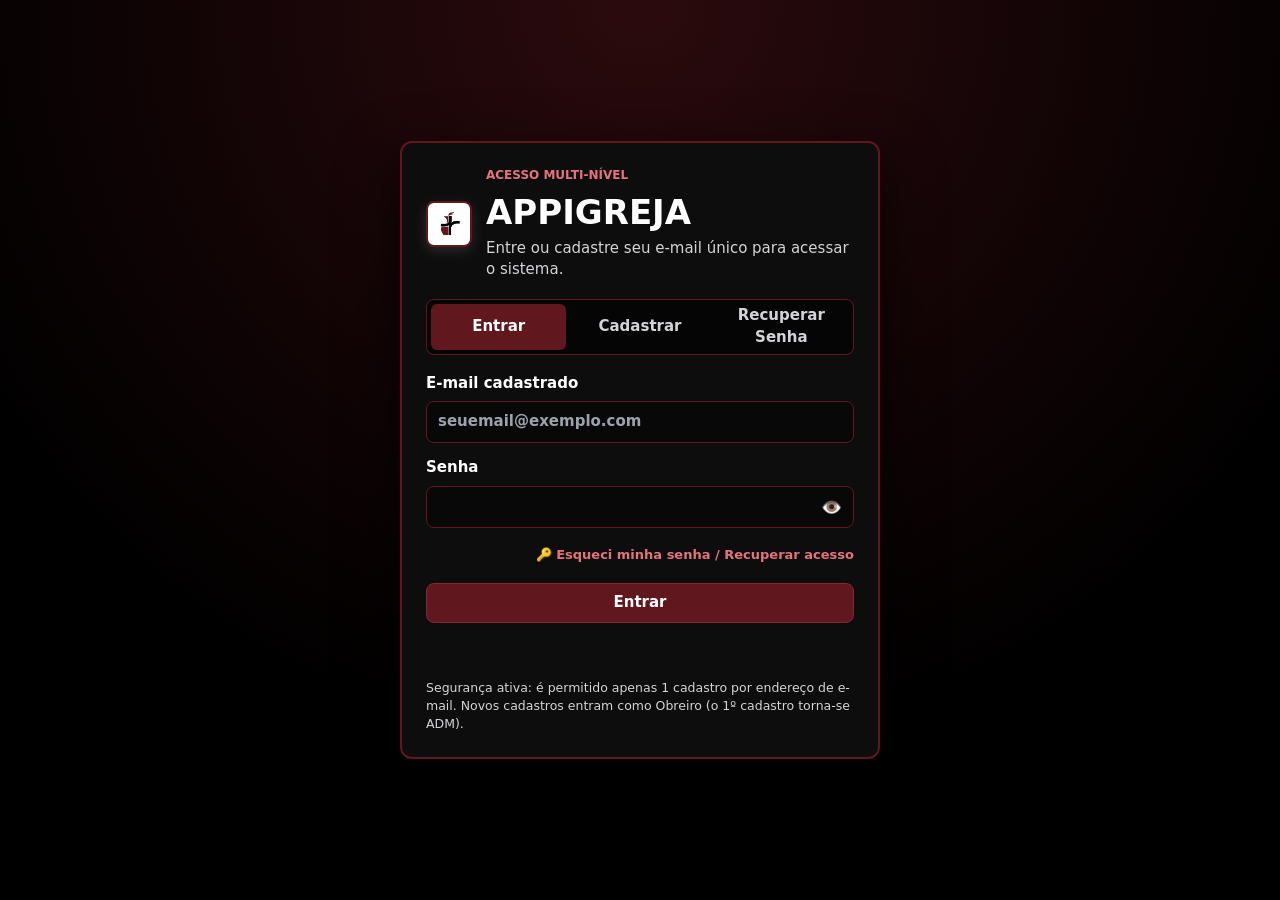
<file: biblioteca.html>
<!doctype html>
<html lang="pt-BR">
  <head>
    <meta charset="utf-8" />
    <meta name="viewport" content="width=device-width, initial-scale=1" />
    <title>APPIGREJA - Biblioteca</title>
    <link rel="stylesheet" href="styles.css" />
  </head>
  <body>
    <div class="app-shell" id="app-shell">
      <main class="main" id="main-content">
        <section class="screen" id="biblioteca" aria-labelledby="biblioteca-title">
          <div class="section-heading">
            <div>
              <p class="eyebrow">Conteúdos para baixar</p>
              <h2 id="biblioteca-title">Biblioteca</h2>
            </div>
            <button class="primary-button admin-only" type="button" id="focus-library-form">Adicionar conteúdo ADM</button>
          </div>

          <section class="panel wide library-panel">
            <div class="panel-header">
              <div>
                <p class="eyebrow">Disponíveis</p>
                <h3>Devocionais e direcionamentos</h3>
              </div>
              <div class="segmented" role="group" aria-label="Categorias da biblioteca">
                <button class="active" type="button" data-library-category="todos">Todos</button>
                <button type="button" data-library-category="devocional">Devocionais</button>
                <button type="button" data-library-category="direcionamento">Direcionamentos</button>
                <button type="button" data-library-category="link">Links</button>
              </div>
            </div>
            <div class="content-card-grid" id="library-grid"></div>
          </section>
        </section>
      </main>
    </div>
    <script src="app.js"></script>
  </body>
</html>
</file>
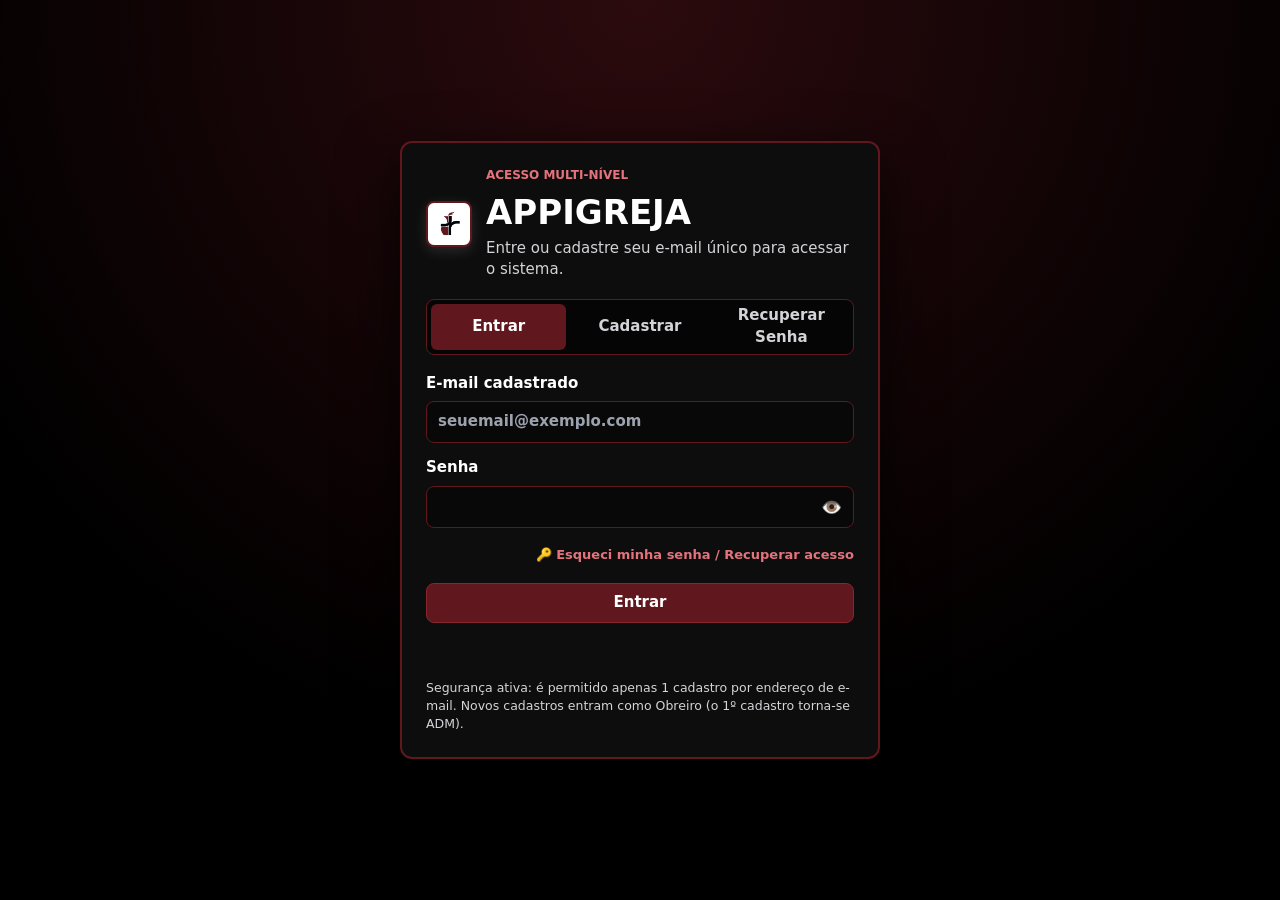
<file: calendario.html>
<!doctype html>
<html lang="pt-BR">
  <head>
    <meta charset="utf-8" />
    <meta name="viewport" content="width=device-width, initial-scale=1" />
    <title>APPIGREJA - Calendário Igreja</title>
    <link rel="stylesheet" href="styles.css" />
  </head>
  <body>
    <div class="app-shell" id="app-shell">
      <main class="main" id="main-content">
        <section class="screen" id="calendario" aria-labelledby="calendario-title">
          <div class="section-heading">
            <div>
              <p class="eyebrow">Agenda mensal</p>
              <h2 id="calendario-title">Calendário Igreja</h2>
            </div>
            <div class="filter-row">
              <label class="month-filter">
                Mês
                <input id="calendar-month" type="month" />
              </label>
              <button class="primary-button admin-only" type="button" id="focus-calendar-form">Novo evento</button>
            </div>
          </div>

          <div class="calendar-layout">
            <section class="panel wide">
              <div class="panel-header">
                <div>
                  <p class="eyebrow">Secretaria sede</p>
                  <h3>Programação do mês</h3>
                </div>
                <span class="saving-state">Sincronizado</span>
              </div>
              <div class="calendar-board" id="calendar-board"></div>
            </section>

            <section class="panel">
              <div class="panel-header">
                <div>
                  <p class="eyebrow">Eventos</p>
                  <h3>Lista do mês</h3>
                </div>
              </div>
              <div class="calendar-event-list" id="calendar-event-list"></div>
            </section>
          </div>
        </section>
      </main>
    </div>
    <script src="app.js"></script>
  </body>
</html>
</file>
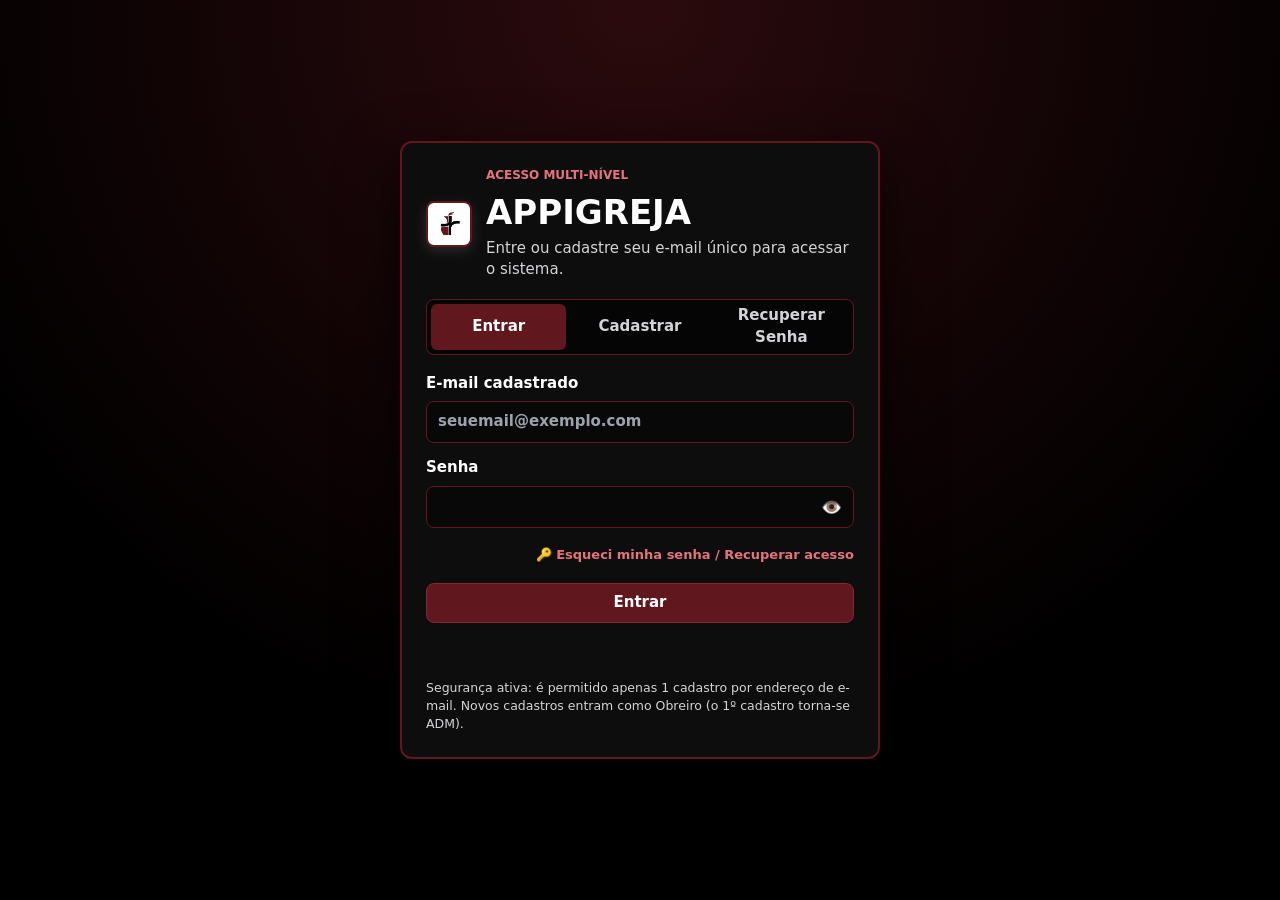
<file: dashboard.html>
<!doctype html>
<html lang="pt-BR">
  <head>
    <meta charset="utf-8" />
    <meta name="viewport" content="width=device-width, initial-scale=1" />
    <title>APPIGREJA - Dashboard</title>
    <link rel="stylesheet" href="styles.css" />
  </head>
  <body>
    <div class="app-shell" id="app-shell">
      <main class="main" id="main-content">
        <section class="screen" id="dashboard" aria-labelledby="dashboard-title">
          <div class="section-heading">
            <div>
              <p class="eyebrow">Resumo do mês</p>
              <h2 id="dashboard-title">Dashboard</h2>
            </div>
            <div class="filter-row">
              <a class="primary-button" href="nova-visita.html">Nova visita</a>
            </div>
          </div>

          <div class="metric-grid compact">
            <article class="metric-card">
              <span>Visitas no mês</span>
              <strong id="metric-month-visits">0</strong>
              <small>Registros visíveis no seu escopo</small>
            </article>
            <article class="metric-card">
              <span>Minhas visitas</span>
              <strong id="metric-my-visits">0</strong>
              <small id="metric-my-visits-label">Usuário logado</small>
            </article>
            <article class="metric-card">
              <span>Igrejas com visitas</span>
              <strong id="metric-active-churches">0</strong>
              <small>Separação por ID interno</small>
            </article>
            <article class="metric-card">
              <span>Visitas antes do Zaqueu</span>
              <strong id="metric-zaqueu-visits">0</strong>
              <small>Soma semanal dos núcleos ativos</small>
            </article>
          </div>

          <section class="panel wide dashboard-chart-panel">
            <div class="panel-header">
              <div>
                <p class="eyebrow">Comparativo</p>
                <h3>Visitas por igreja e mês</h3>
              </div>
              <div class="chart-legend" aria-label="Legenda do gráfico">
                <span><b class="legend-dot sede"></b>Igreja Sede</span>
                <span><b class="legend-dot norte"></b>Igreja Campineiro</span>
                <span><b class="legend-dot leste"></b>Igreja Mogi Guaçu</span>
              </div>
            </div>
            <div class="comparison-chart-wrap">
              <div class="comparison-chart" id="church-month-chart" aria-label="Comparativo mensal de visitas por igreja"></div>
            </div>
          </section>

          <section class="panel wide">
            <div class="panel-header">
              <div>
                <p class="eyebrow">Lista de visitas</p>
                <h3>Registros mais recentes</h3>
              </div>
              <a class="text-button" href="visitas.html">Ver todas</a>
            </div>
            <div class="visit-list" id="dashboard-visits"></div>
          </section>
        </section>
      </main>
    </div>
    <script src="app.js"></script>
  </body>
</html>
</file>
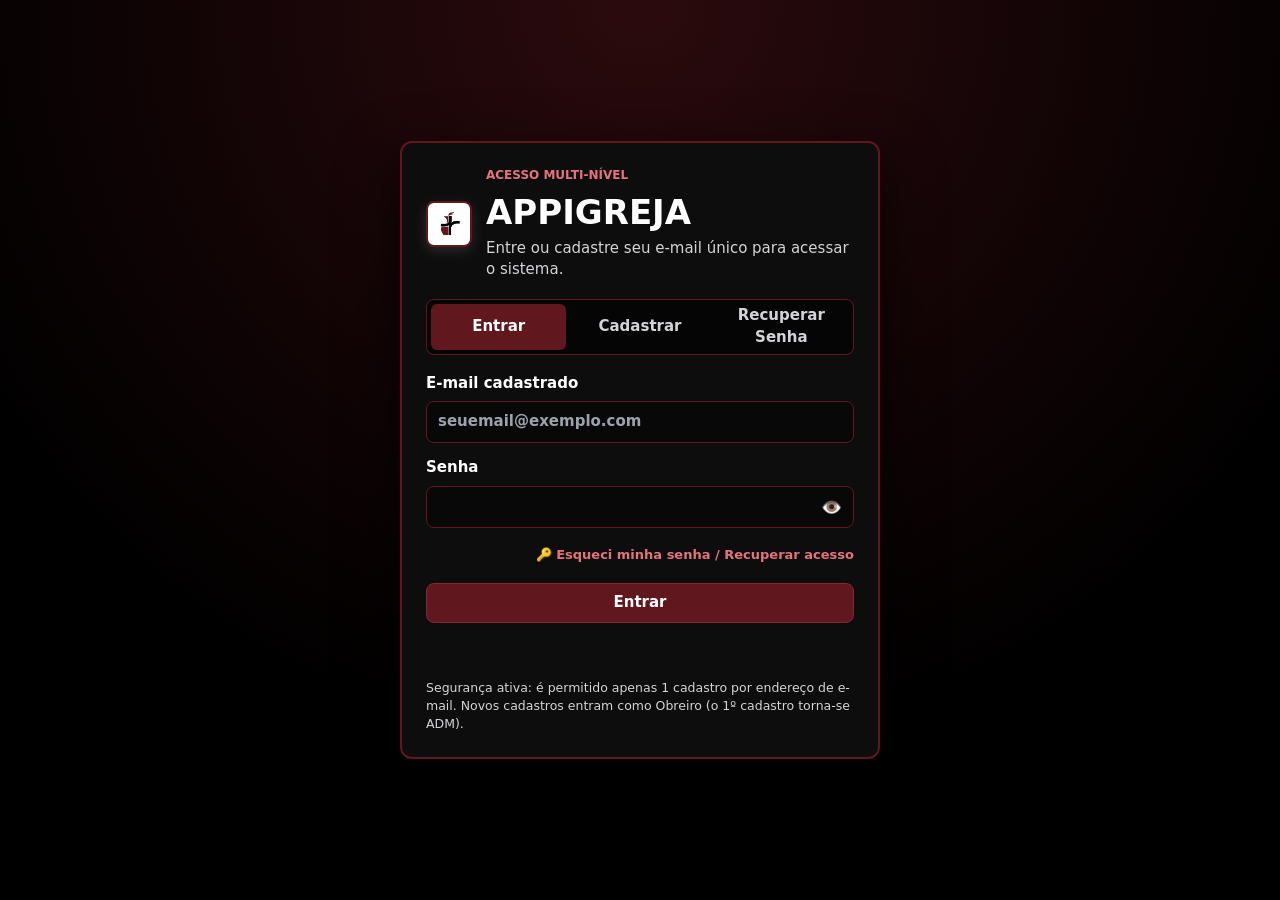
<file: notificacoes.html>
<!doctype html>
<html lang="pt-BR">
  <head>
    <meta charset="utf-8" />
    <meta name="viewport" content="width=device-width, initial-scale=1" />
    <title>APPIGREJA - Notificações</title>
    <link rel="stylesheet" href="styles.css" />
  </head>
  <body>
    <div class="app-shell" id="app-shell">
      <main class="main" id="main-content">
        <section class="screen" id="notificacoes" aria-labelledby="notificacoes-title">
          <div class="section-heading">
            <div>
              <p class="eyebrow">Avisos Internos</p>
              <h2 id="notificacoes-title">Notificações</h2>
            </div>
            <button class="primary-button admin-only" type="button" id="focus-notification-form">Nova notificação</button>
          </div>

          <section class="panel wide">
            <div class="panel-header">
              <div>
                <p class="eyebrow">Mural</p>
                <h3>Notificações para seu perfil</h3>
              </div>
            </div>
            <div class="notification-list" id="notification-list"></div>
          </section>
        </section>
      </main>
    </div>
    <script src="app.js"></script>
  </body>
</html>
</file>
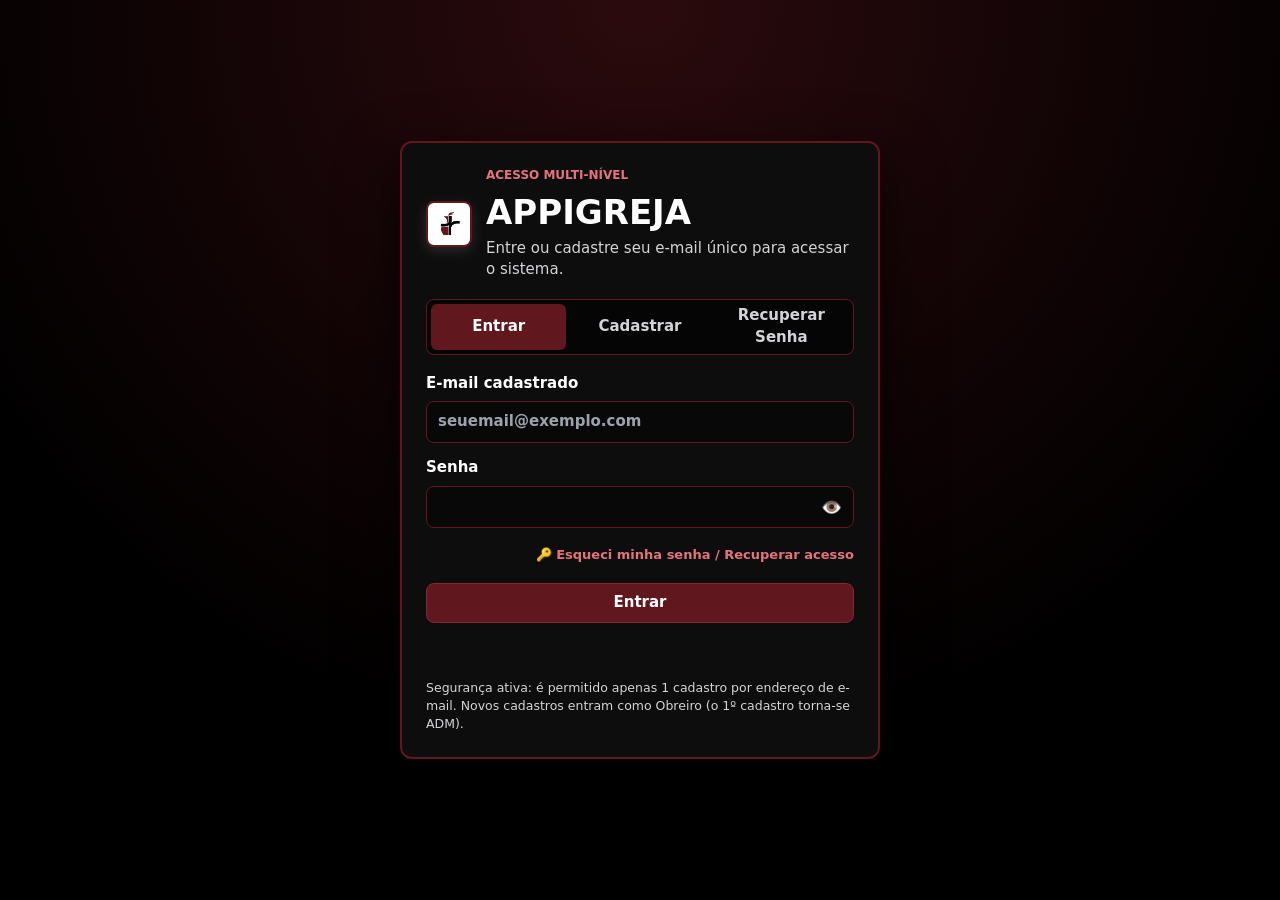
<file: nova-visita.html>
<!doctype html>
<html lang="pt-BR">
  <head>
    <meta charset="utf-8" />
    <meta name="viewport" content="width=device-width, initial-scale=1" />
    <title>APPIGREJA - Nova Visita</title>
    <link rel="stylesheet" href="styles.css" />
  </head>
  <body>
    <div class="app-shell" id="app-shell">
      <main class="main" id="main-content">
        <section class="screen" id="nova-visita" aria-labelledby="nova-visita-title">
          <div class="section-heading">
            <div>
              <p class="eyebrow">Registro rápido</p>
              <h2 id="nova-visita-title">Nova visita</h2>
            </div>
            <span class="saving-state" id="saving-state">Data selecionável</span>
          </div>

          <form class="visit-form" id="visit-form">
            <input id="visit-worker-id" type="hidden" name="workerId" />
            <input id="visit-church-id" type="hidden" name="churchId" />
            <input id="visit-role-id" type="hidden" name="roleId" />

            <div class="form-grid">
              <label>
                Data da visita
                <input id="visit-date" name="date" type="date" required />
              </label>
              <label>
                Visitante logado
                <input id="visit-worker-name" name="worker" type="text" readonly />
              </label>
              <label>
                Igreja vinculada
                <input id="visit-church-name" name="church" type="text" readonly />
              </label>
              <label>
                Pessoa/família visitada
                <input name="visited" type="text" placeholder="Nome da pessoa ou família visitada" required />
              </label>
            </div>

            <label>
              Resumo da visita
              <textarea name="summary" rows="7" placeholder="Escreva o essencial: quem foi visitado, como foi recebido, o que ficou combinado e qualquer observação pastoral importante." required></textarea>
            </label>

            <div class="form-actions">
              <button class="secondary-button" type="reset">Limpar</button>
              <button class="primary-button" type="submit">Salvar visita</button>
            </div>
          </form>
        </section>
      </main>
    </div>
    <script src="app.js"></script>
  </body>
</html>
</file>
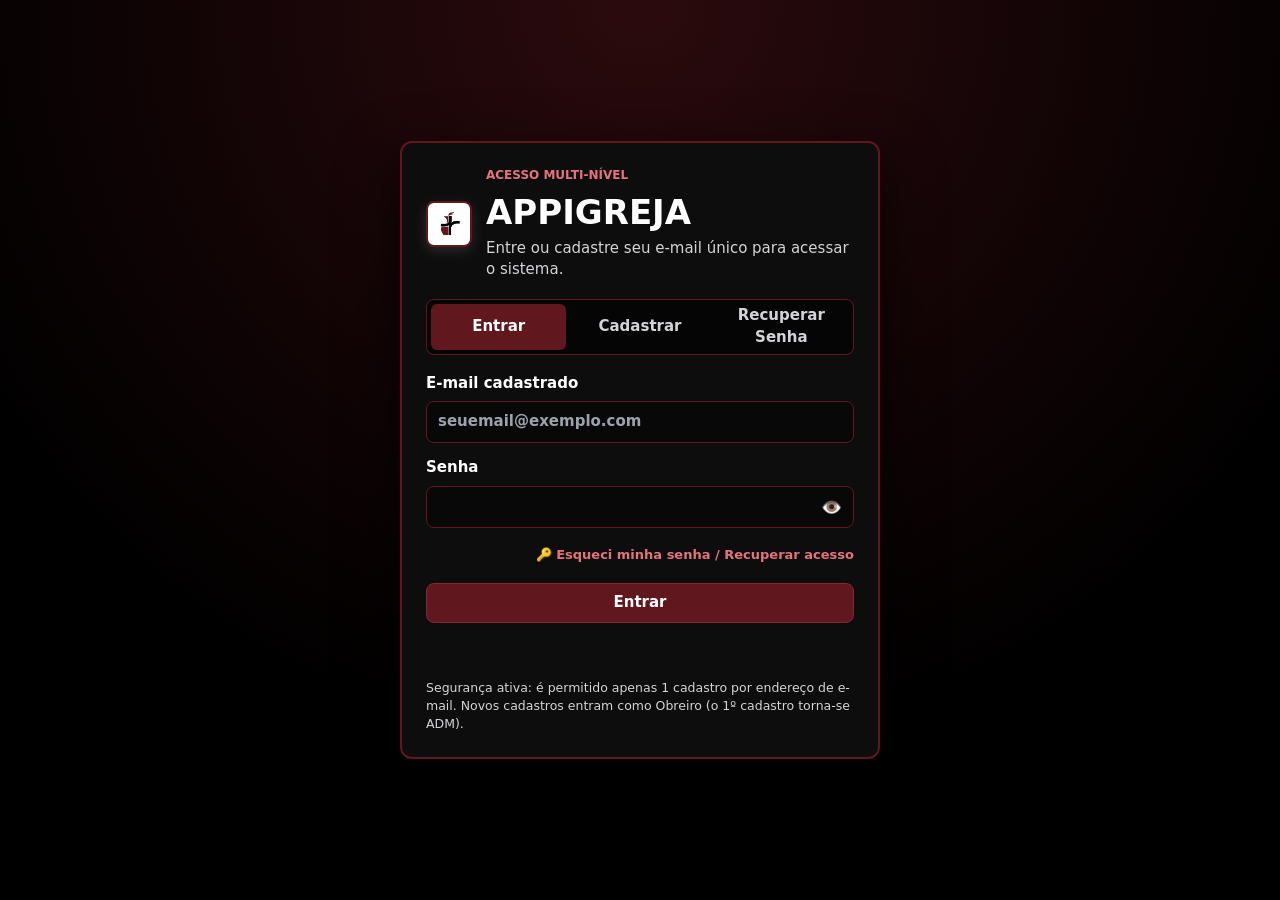
<file: perfil.html>
<!doctype html>
<html lang="pt-BR">
  <head>
    <meta charset="utf-8" />
    <meta name="viewport" content="width=device-width, initial-scale=1" />
    <title>APPIGREJA - Meu Perfil</title>
    <link rel="stylesheet" href="styles.css" />
  </head>
  <body>
    <div class="app-shell" id="app-shell">
      <main class="main" id="main-content">
        <section class="screen" id="perfil" aria-labelledby="perfil-title">
          <div class="section-heading">
            <div>
              <p class="eyebrow">Dados Pessoais e Credencial</p>
              <h2 id="perfil-title">Meu Perfil</h2>
            </div>
            <span class="saving-state" id="profile-save-status">Protegido (Acesso restrito à Secretaria/ADM)</span>
          </div>

          <div class="zaqueu-layout">
            <!-- Formulário de Dados Pessoais do Usuário Logado -->
            <section class="panel wide">
              <div class="panel-header">
                <div>
                  <p class="eyebrow">Ficha de Membro</p>
                  <h3>Meus Dados Cadastrais</h3>
                </div>
              </div>

              <form class="stack-form" id="profile-form" style="margin-top: 14px;">
                <label class="upload-box" style="cursor: pointer; text-align: center;">
                  <span>📷 Toque aqui para escolher ou tirar sua Foto de Perfil</span>
                  <input id="profile-photo-input" type="file" accept="image/*" style="display: none;" />
                </label>

                <div class="form-grid">
                  <label>
                    Nome completo
                    <input id="prof-name" name="name" type="text" required />
                  </label>
                  <label>
                    Nº da Carteira de Membro
                    <input id="prof-member-card" name="memberCard" type="text" placeholder="Ex: SEDE-2026-001" />
                  </label>
                  <label>
                    CPF (Apenas ADM e Secretaria visualizam)
                    <input id="prof-cpf" name="cpf" type="text" placeholder="000.000.000-00" maxlength="14" />
                  </label>
                  <label>
                    Data de Aniversário / Nascimento
                    <input id="prof-birth" name="birthDate" type="date" />
                  </label>
                  <label>
                    Telefone / WhatsApp
                    <input id="prof-phone" name="phone" type="tel" placeholder="(19) 99999-9999" />
                  </label>
                  <label>
                    Data de Batismo / Membresia
                    <input id="prof-baptism" name="baptismDate" type="date" />
                  </label>
                </div>

                <label>
                  Endereço Completo (Rua, Nº, Bairro, Cidade - UF, CEP)
                  <textarea id="prof-address" name="address" rows="3" placeholder="Digite seu endereço residencial completo"></textarea>
                </label>

                <div class="form-actions">
                  <span id="profile-feedback" style="font-weight: 800; color: var(--green);"></span>
                  <button class="primary-button" type="submit">Salvar Meu Perfil</button>
                </div>
              </form>
            </section>

            <!-- Carteira Digital do Membro -->
            <section class="panel" id="digital-member-card">
              <div class="panel-header">
                <div>
                  <p class="eyebrow">Credencial Digital</p>
                  <h3>Carteira de Membro</h3>
                </div>
              </div>
              <div id="member-card-preview" style="margin-top: 14px;"></div>
            </section>
          </div>

          <!-- Painel Exclusivo para ADM e Secretaria verem todas as fichas -->
          <section class="panel wide" id="secretaria-members-panel" style="margin-top: 22px; display: none;">
            <div class="panel-header">
              <div>
                <p class="eyebrow">Acesso Confidencial — Exclusivo ADM e Secretaria</p>
                <h3>Fichas Cadastrais de Todos os Membros (<span id="secretaria-count">0</span>)</h3>
              </div>
              <label class="search">
                <span aria-hidden="true">B</span>
                <input id="secretaria-search" type="search" placeholder="Buscar por nome, CPF ou carteira..." />
              </label>
            </div>
            <div class="visit-list" id="secretaria-members-list" style="margin-top: 14px;"></div>
          </section>
        </section>
      </main>
    </div>
    <script src="app.js"></script>
  </body>
</html>
</file>
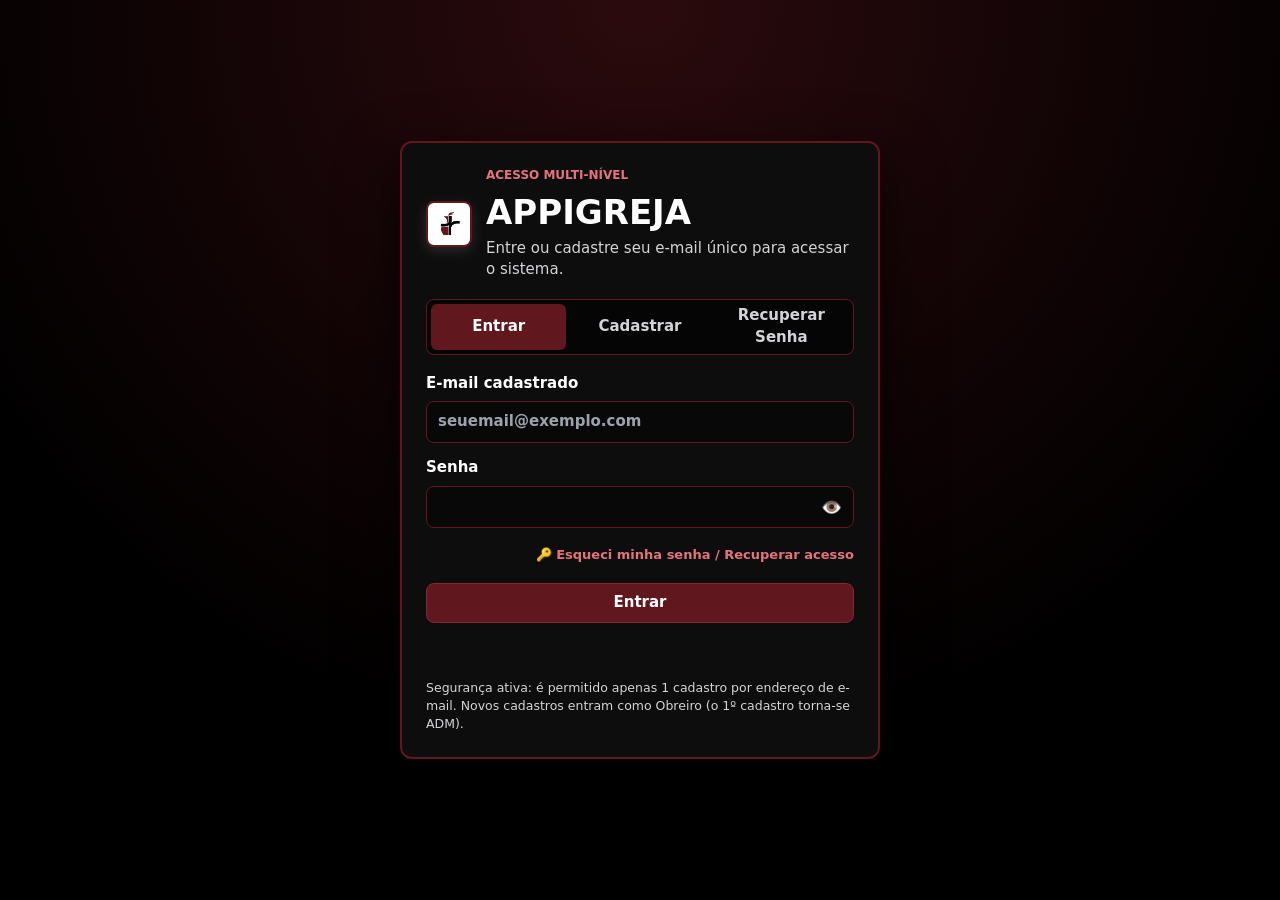
<file: radio.html>
<!doctype html>
<html lang="pt-BR">
  <head>
    <meta charset="utf-8" />
    <meta name="viewport" content="width=device-width, initial-scale=1" />
    <title>APPIGREJA - Rádio Ao Vivo</title>
    <link rel="stylesheet" href="styles.css" />
  </head>
  <body>
    <div class="app-shell" id="app-shell">
      <main class="main" id="main-content">
        <section class="screen" id="radio" aria-labelledby="radio-title">
          <div class="section-heading">
            <div>
              <p class="eyebrow">Transmissão em Tempo Real</p>
              <h2 id="radio-title">Rádio Ao Vivo</h2>
            </div>
            <span class="status-pill" id="radio-status-badge">Verificando transmissão...</span>
          </div>

          <div class="zaqueu-layout">
            <!-- Player dos Ouvintes -->
            <section class="panel wide">
              <div class="panel-header">
                <div>
                  <p class="eyebrow">Sintonia da Igreja</p>
                  <h3 id="radio-current-title">Aguardando transmissão ao vivo</h3>
                </div>
              </div>

              <div id="radio-listener-box" style="margin-top: 14px; padding: 20px; border-radius: 10px; background: linear-gradient(135deg, #18342f, #2f6f5e); color: #ffffff; display: grid; gap: 14px;">
                <div style="display: flex; align-items: center; gap: 14px;">
                  <div id="radio-live-indicator" style="width: 18px; height: 18px; border-radius: 50%; background: #9ca3af;"></div>
                  <div>
                    <strong id="radio-speaker-name" style="font-size: 18px; display: block;">Ninguém ao vivo no momento</strong>
                    <span id="radio-speaker-church" style="font-size: 13px; opacity: 0.85;">Assim que o ADM ou líder autorizado entrar ao vivo, o áudio tocará aqui.</span>
                  </div>
                </div>

                <div style="display: flex; gap: 10px; flex-wrap: wrap; align-items: center;">
                  <button class="primary-button" type="button" id="listen-radio-btn" style="background: #f3b743; color: #18342f; font-weight: 900;">
                    🔊 Conectar Áudio para Ouvir
                  </button>
                  <span id="listener-audio-status" style="font-size: 13px; opacity: 0.9;">Toque no botão amarelo para liberar o som no seu celular.</span>
                </div>

                <audio id="external-audio-player" controls style="width: 100%; display: none;"></audio>
              </div>

              <!-- Estúdio de Transmissão (Visível APENAS para ADM ou quem o ADM autorizar) -->
              <div id="radio-broadcaster-studio" style="margin-top: 20px; padding: 18px; border: 2px solid #9bc6bb; border-radius: 10px; background: #f5fbf8; display: none;">
                <p class="eyebrow">🎙️ Estúdio do Locutor (Você tem permissão para transmitir)</p>
                <h3 style="margin: 0 0 12px;">Entrar Ao Vivo para Todos os Membros</h3>

                <div class="stack-form">
                  <label>
                    Título da Transmissão / Palavra Pastoral
                    <input id="broadcast-title" type="text" placeholder="Ex: Palavra Pastoral com Bispo Wagner / Oração da Noite" value="Palavra Pastoral e Oração Ao Vivo" />
                  </label>

                  <label>
                    Link de Stream Externo (Opcional — deixe em branco para usar o Microfone do seu aparelho)
                    <input id="broadcast-stream-url" type="url" placeholder="https://... (opcional)" />
                  </label>

                  <div class="zaqueu-actions">
                    <button class="primary-button" type="button" id="start-mic-broadcast-btn">
                      🎙️ Entrar Ao Vivo pelo Microfone
                    </button>
                    <button class="secondary-button danger-btn" type="button" id="stop-broadcast-btn" style="display: none;">
                      ⏹️ Encerrar Transmissão Ao Vivo
                    </button>
                  </div>
                  <small id="broadcaster-feedback" style="color: var(--green-dark); font-weight: 700;"></small>
                </div>
              </div>
            </section>

            <!-- Chat / Pedidos de Oração da Rádio -->
            <section class="panel">
              <div class="panel-header">
                <div>
                  <p class="eyebrow">Interação Ao Vivo</p>
                  <h3>Pedidos de Oração e Avisos</h3>
                </div>
              </div>
              <form class="stack-form" id="radio-chat-form" style="margin-top: 12px; margin-bottom: 14px;">
                <input name="text" type="text" placeholder="Envie um Amém ou pedido de oração..." required />
                <button class="primary-button" type="submit">Enviar Mensagem</button>
              </form>
              <div class="visit-list" id="radio-chat-list" style="max-height: 360px; overflow-y: auto;"></div>
            </section>
          </div>
        </section>
      </main>
    </div>
    <script src="app.js"></script>
  </body>
</html>
</file>
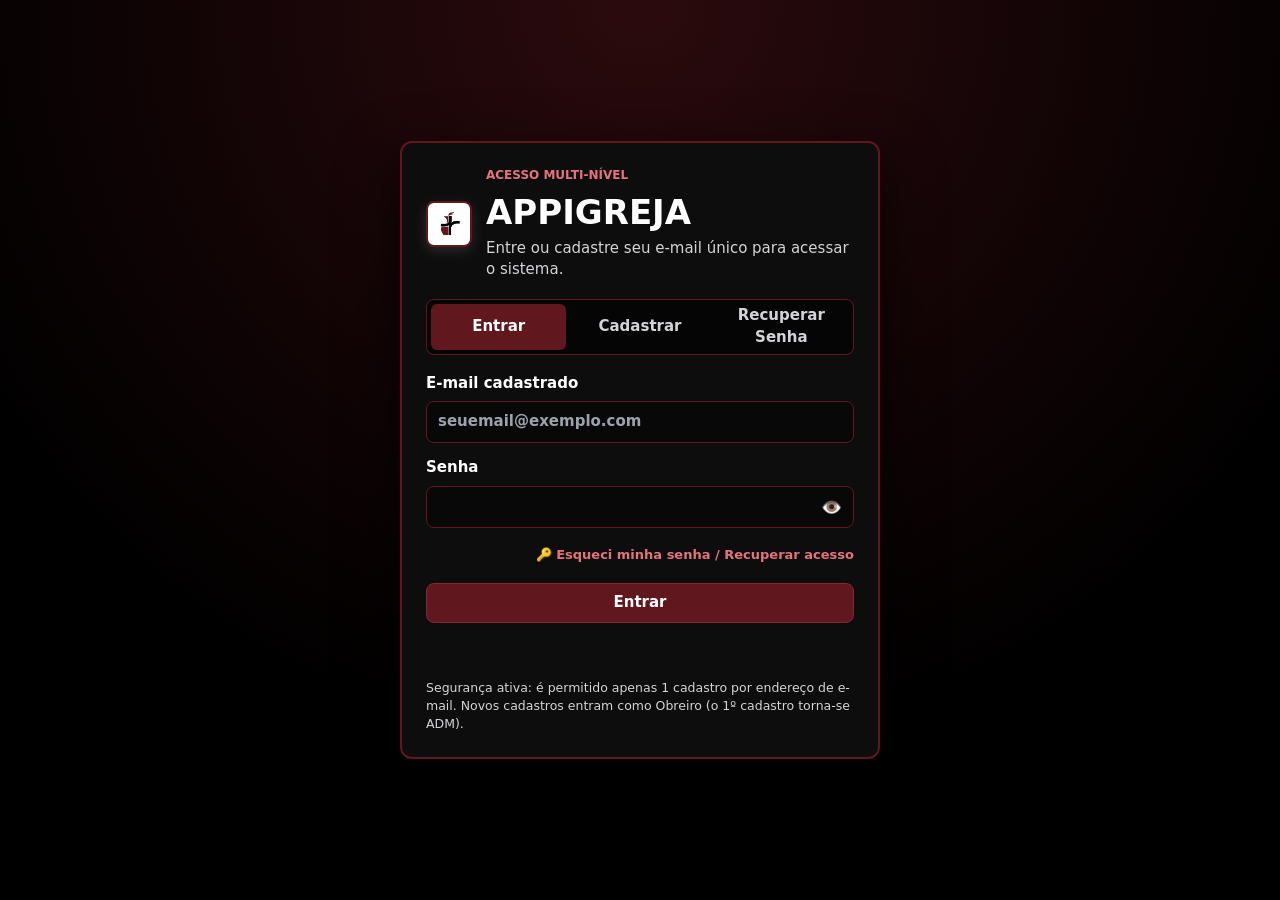
<file: visao.html>
<!doctype html>
<html lang="pt-BR">
  <head>
    <meta charset="utf-8" />
    <meta name="viewport" content="width=device-width, initial-scale=1" />
    <title>APPIGREJA - Visão Geral</title>
    <link rel="stylesheet" href="styles.css" />
  </head>
  <body>
    <div class="app-shell" id="app-shell">
      <main class="main" id="main-content">
        <section class="screen" id="visao" aria-labelledby="visao-title">
          <div class="section-heading">
            <div>
              <p class="eyebrow">Liderança</p>
              <h2 id="visao-title">Visão Geral</h2>
            </div>
          </div>

          <div class="metric-grid compact">
            <article class="metric-card">
              <span>Visitas realizadas</span>
              <strong id="overview-visits">0</strong>
              <small>Registros do mês no seu escopo</small>
            </article>
            <article class="metric-card">
              <span>Visitas antes dos cultos</span>
              <strong id="overview-zaqueu-visits">0</strong>
              <small>Somente semana atual</small>
            </article>
            <article class="metric-card">
              <span>Visitantes nos cultos</span>
              <strong id="overview-cult-visitors">0</strong>
              <small>Somados por semana</small>
            </article>
            <article class="metric-card">
              <span>Frequentando semanalmente</span>
              <strong id="overview-weekly-people">0</strong>
              <small>Pessoas recorrentes nos Zaqueus</small>
            </article>
          </div>

          <div class="leader-grid">
            <section class="panel wide">
              <div class="panel-header">
                <div>
                  <p class="eyebrow">Zaqueu</p>
                  <h3>Frequência acumulada por semana</h3>
                </div>
              </div>
              <div class="chart" id="zaqueu-week-chart" aria-label="Gráfico semanal de Zaqueus"></div>
              <div class="chart-labels">
                <span>Sem 1</span>
                <span>Sem 2</span>
                <span>Sem 3</span>
                <span>Sem 4</span>
                <span>Sem 5</span>
              </div>
            </section>

            <section class="panel">
              <div class="panel-header">
                <div>
                  <p class="eyebrow">Separação por ID</p>
                  <h3>Igrejas e cargos</h3>
                </div>
              </div>
              <div class="rank-list" id="overview-rank"></div>
            </section>
          </div>
        </section>
      </main>
    </div>
    <script src="app.js"></script>
  </body>
</html>
</file>
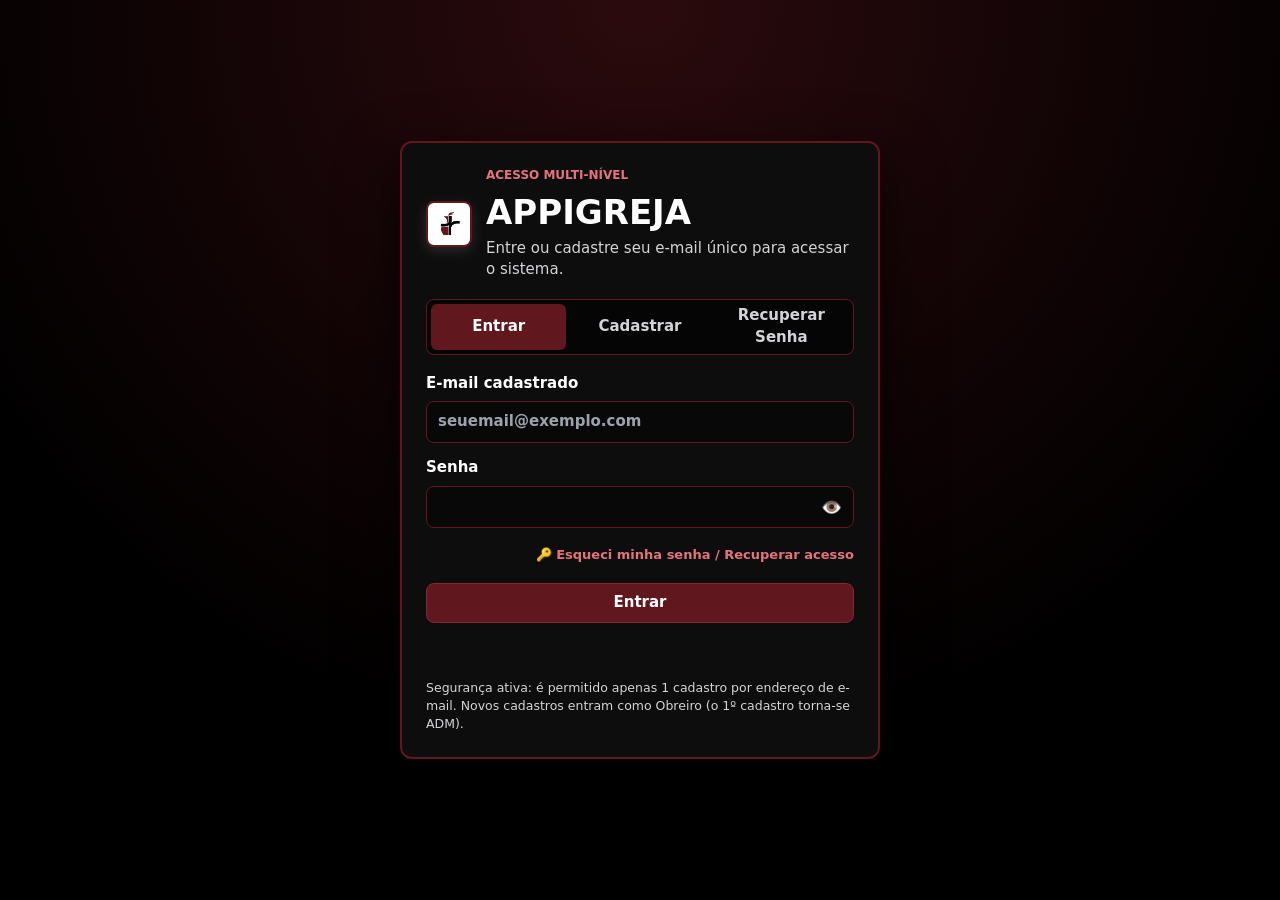
<file: visitas.html>
<!doctype html>
<html lang="pt-BR">
  <head>
    <meta charset="utf-8" />
    <meta name="viewport" content="width=device-width, initial-scale=1" />
    <title>APPIGREJA - Visitas Realizadas</title>
    <link rel="stylesheet" href="styles.css" />
  </head>
  <body>
    <div class="app-shell" id="app-shell">
      <main class="main" id="main-content">
        <section class="screen" id="visitas" aria-labelledby="visitas-title">
          <div class="section-heading">
            <div>
              <p class="eyebrow">Histórico de campo</p>
              <h2 id="visitas-title">Visitas realizadas</h2>
            </div>
            <a class="primary-button" href="nova-visita.html">Nova visita</a>
          </div>

          <div class="toolbar">
            <label class="search inline">
              <span aria-hidden="true">B</span>
              <input id="visit-search" type="search" placeholder="Nome do visitante ou visitado" />
            </label>
            <select id="church-filter" aria-label="Filtrar por igreja">
              <option value="todos">Todas as igrejas</option>
              <option value="sede">Igreja Sede</option>
              <option value="campineiro">Igreja Campineiro</option>
              <option value="mogi">Igreja Mogi Guaçu</option>
            </select>
            <select id="worker-filter" aria-label="Filtrar por obreiro">
              <option value="todos">Todos os obreiros</option>
            </select>
            <select id="pastor-filter" aria-label="Filtrar por liderança pastoral">
              <option value="todos">Todos os pastores/bispo</option>
              <option value="bispo-wagner">Bispo Wagner</option>
              <option value="pra-lindamir">Pastora Lindamir</option>
              <option value="pr-paulo">Pastor Paulo</option>
            </select>
          </div>

          <div class="visit-list" id="visit-results"></div>
        </section>
      </main>
    </div>
    <script src="app.js"></script>
  </body>
</html>
</file>
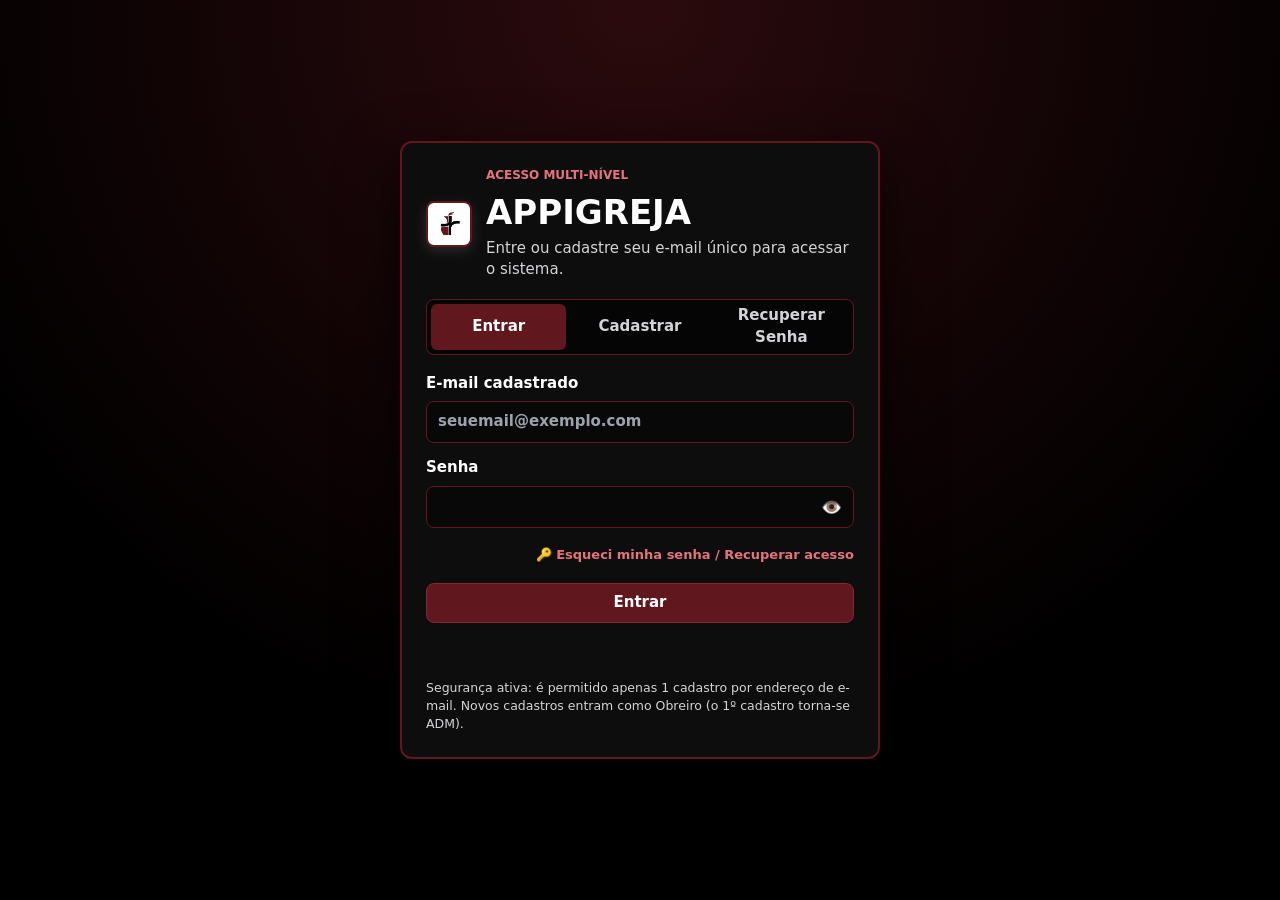
<file: zaqueus.html>
<!doctype html>
<html lang="pt-BR">
  <head>
    <meta charset="utf-8" />
    <meta name="viewport" content="width=device-width, initial-scale=1" />
    <title>APPIGREJA - Zaqueus</title>
    <link rel="stylesheet" href="styles.css" />
  </head>
  <body>
    <div class="app-shell" id="app-shell">
      <main class="main" id="main-content">
        <section class="screen" id="zaqueus" aria-labelledby="zaqueus-title">
          <div class="section-heading">
            <div>
              <p class="eyebrow">Núcleos abertos</p>
              <h2 id="zaqueus-title">Zaqueus</h2>
            </div>
            <a class="primary-button zaqueu-leader-only" href="#novo-zaqueu">Criar Novo Zaqueu</a>
          </div>

          <div class="zaqueu-layout">
            <section class="panel wide">
              <div class="panel-header">
                <div>
                  <p class="eyebrow">Controle semanal</p>
                  <h3>Zaqueus em andamento</h3>
                </div>
              </div>
              <div class="zaqueu-list" id="zaqueu-list"></div>
            </section>

            <section class="panel zaqueu-leader-only" id="novo-zaqueu">
              <div class="panel-header">
                <div>
                  <p class="eyebrow">Abertura (Liderança+)</p>
                  <h3>Novo Zaqueu</h3>
                </div>
              </div>
              <form class="stack-form" id="zaqueu-form">
                <label>
                  Endereço completo
                  <textarea name="address" rows="3" placeholder="Rua, número, bairro, cidade" required></textarea>
                </label>
                <div class="form-grid one">
                  <label>
                    Data de início
                    <input id="zaqueu-start" name="start" type="date" required />
                  </label>
                  <label>
                    Data de término
                    <input id="zaqueu-end" name="end" type="date" readonly />
                  </label>
                </div>
                <label>
                  Anfitriões
                  <input name="hosts" type="text" placeholder="Nomes dos anfitriões" required />
                </label>
                <label>
                  Responsáveis
                  <input name="leaders" type="text" placeholder="Obreiros ou liderança responsável" required />
                </label>
                <label>
                  Pessoas iniciando sem responsáveis/anfitriões
                  <input name="initialPeople" type="number" min="0" value="0" />
                </label>
                <div class="form-grid one">
                  <label>
                    Dia da semana
                    <select name="weekday">
                      <option>Domingo</option>
                      <option>Segunda-feira</option>
                      <option>Terça-feira</option>
                      <option>Quarta-feira</option>
                      <option>Quinta-feira</option>
                      <option>Sexta-feira</option>
                      <option>Sábado</option>
                    </select>
                  </label>
                  <label>
                    Horário
                    <input name="time" type="time" value="19:30" />
                  </label>
                </div>
                <button class="primary-button" type="submit">Criar Novo Zaqueu</button>
              </form>
            </section>
          </div>

          <section class="panel wide material-panel">
            <div class="panel-header">
              <div>
                <p class="eyebrow">Material do Zaqueu</p>
                <h3>Fotos e PDFs</h3>
              </div>
              <select id="zaqueu-material-filter" aria-label="Filtrar material do Zaqueu">
                <option value="todos">Todos</option>
                <option value="pdf">PDFs</option>
                <option value="foto">Fotos</option>
              </select>
            </div>
            <label class="upload-box">
              <span>Subir arquivos do Zaqueu (até 1.5MB)</span>
              <input id="zaqueu-files" type="file" multiple accept=".pdf,image/*" />
            </label>
            <div class="content-card-grid" id="zaqueu-materials"></div>
          </section>
        </section>
      </main>
    </div>
    <script src="app.js"></script>
  </body>
</html>
</file>
<file: styles.css>
:root {
  color-scheme: dark;
  --bg: #000000;
  --surface: #0d0d0d;
  --surface-soft: #24080b;
  --ink: #ffffff;
  --muted: #d4d4d8;
  --line: #60171E;
  --green: #60171E;
  --green-dark: #ffffff;
  --teal: #e5737d;
  --gold: #f3b743;
  --red: #ef4444;
  --blue: #ffffff;
  --shadow: 0 20px 60px rgba(0, 0, 0, 0.75);
  --radius: 8px;
}

* {
  box-sizing: border-box;
}

body {
  margin: 0;
  min-height: 100vh;
  background: var(--bg);
  color: var(--ink);
  font-family: Inter, ui-sans-serif, system-ui, -apple-system, BlinkMacSystemFont, "Segoe UI", sans-serif;
  font-size: 15px;
  line-height: 1.45;
}

body:not(.is-admin) .admin-only {
  display: none !important;
}

body:not(.can-manage-zaqueu) .zaqueu-leader-only {
  display: none !important;
}

button,
input,
select,
textarea {
  font: inherit;
}

button,
label,
a {
  -webkit-tap-highlight-color: transparent;
}

button {
  cursor: pointer;
}

a {
  color: inherit;
  text-decoration: none;
}

.auth-screen {
  min-height: 100vh;
  display: grid;
  place-items: center;
  padding: 24px;
  background: radial-gradient(circle at top, rgba(96, 23, 30, 0.45), #000000 70%);
}

.auth-card {
  width: min(480px, 100%);
  display: grid;
  gap: 18px;
  padding: 24px;
  border: 2px solid var(--line);
  border-radius: 12px;
  background: var(--surface);
  box-shadow: var(--shadow);
}

.auth-brand {
  display: flex;
  align-items: center;
  gap: 14px;
}

.auth-brand h1 {
  margin: 0;
  font-size: 34px;
  color: #ffffff;
}

.auth-brand span,
.auth-card small {
  color: var(--muted);
}

.auth-tabs {
  display: grid;
  grid-template-columns: 1fr 1fr;
  gap: 6px;
  padding: 4px;
  border: 1px solid var(--line);
  border-radius: var(--radius);
  background: #050505;
}

.auth-tabs button {
  min-height: 38px;
  border: 0;
  border-radius: 6px;
  background: transparent;
  color: var(--muted);
  font-weight: 800;
}

.auth-tabs button.active {
  background: #60171E;
  color: #ffffff;
}

.auth-form {
  display: none;
  gap: 14px;
}

.auth-form.active {
  display: grid;
}

.auth-form label {
  display: grid;
  gap: 7px;
  color: #ffffff;
  font-weight: 700;
}

.auth-message {
  min-height: 20px;
  margin: 0;
  color: #ffffff;
  font-weight: 700;
}

.auth-message[data-tone="error"] {
  color: #ff6b6b;
}

.auth-message[data-tone="success"] {
  color: #4ade80;
}

.app-shell {
  display: grid;
  grid-template-columns: 280px minmax(0, 1fr);
  min-height: 100vh;
}

.sidebar {
  position: sticky;
  top: 0;
  height: 100vh;
  display: flex;
  flex-direction: column;
  gap: 24px;
  padding: 24px 18px;
  background: #070707;
  border-right: 2px solid #60171E;
  color: #ffffff;
}

.brand,
.profile-card {
  display: flex;
  align-items: center;
  gap: 12px;
}

/* FUNDO BRANCO EXCLUSIVO PARA O LOGOTIPO PNG SEM FUNDO */
.brand-mark {
  display: grid;
  place-items: center;
  width: 46px;
  height: 46px;
  flex: 0 0 46px;
  padding: 3px;
  border-radius: var(--radius);
  background: #ffffff !important;
  border: 2px solid #60171E;
  color: #60171E !important;
  font-weight: 900;
  box-shadow: 0 4px 14px rgba(255, 255, 255, 0.12);
}

.avatar {
  display: grid;
  place-items: center;
  width: 38px;
  height: 38px;
  flex: 0 0 38px;
  border-radius: 50%;
  background: #60171E;
  border: 1px solid #ffffff;
  color: #ffffff;
  font-size: 13px;
  font-weight: 800;
}

.brand span,
.profile-card span {
  display: block;
  color: var(--muted);
  font-size: 12px;
}

.nav-list {
  display: grid;
  gap: 8px;
}

.nav-item {
  width: 100%;
  min-height: 42px;
  display: flex;
  align-items: center;
  gap: 10px;
  border-radius: var(--radius);
  padding: 10px 12px;
  background: transparent;
  border: 1px solid transparent;
  color: var(--muted);
  cursor: pointer;
  text-align: left;
  user-select: none;
}

.nav-item:hover,
.nav-item.active {
  background: #60171E;
  border-color: #8a2530;
  color: #ffffff;
  font-weight: 700;
}

.icon {
  width: 22px;
  text-align: center;
  font-weight: 800;
}

.profile-card {
  margin-top: auto;
  padding: 12px;
  border: 1px solid #60171E;
  border-radius: var(--radius);
  background: #120406;
}

.profile-card > div {
  min-width: 0;
}

.profile-logout {
  min-height: 30px;
  margin-left: auto;
  border: 1px solid #60171E;
  border-radius: var(--radius);
  padding: 5px 8px;
  background: #60171E;
  color: #ffffff;
  font-size: 12px;
  font-weight: 800;
}

.main {
  min-width: 0;
  padding: 28px;
  background: #000000;
}

.topbar,
.section-heading,
.panel-header,
.toolbar,
.form-actions {
  display: flex;
  align-items: center;
  justify-content: space-between;
  gap: 18px;
}

.topbar {
  margin-bottom: 28px;
  padding-bottom: 16px;
  border-bottom: 1px solid #60171E;
}

.topbar h1,
.section-heading h2,
.panel h3 {
  margin: 0;
  color: #ffffff;
}

.topbar h1 {
  font-size: clamp(28px, 4vw, 42px);
}

.eyebrow {
  margin: 0 0 4px;
  color: #e5737d;
  font-size: 12px;
  font-weight: 800;
  text-transform: uppercase;
}

.topbar-actions,
.filter-row {
  display: flex;
  align-items: center;
  gap: 10px;
  flex-wrap: wrap;
}

.search {
  min-height: 42px;
  display: flex;
  align-items: center;
  gap: 8px;
  padding: 0 12px;
  border: 1px solid #60171E;
  border-radius: var(--radius);
  background: #0d0d0d;
  color: #ffffff;
}

.search input {
  width: min(320px, 48vw);
  border: 0;
  outline: 0;
  background: transparent;
  color: #ffffff;
}

.search.inline {
  flex: 1 1 260px;
}

.search.inline input {
  width: 100%;
}

.primary-button,
.secondary-button,
.ghost-button,
.text-button,
.chip,
.segmented button {
  min-height: 38px;
  display: inline-flex;
  align-items: center;
  justify-content: center;
  border-radius: var(--radius);
  border: 1px solid transparent;
  padding: 8px 12px;
  font-weight: 700;
  cursor: pointer;
  text-align: center;
}

.primary-button {
  background: #60171E;
  border-color: #8a2530;
  color: #ffffff;
}

.primary-button:hover {
  background: #7d1e27;
}

.secondary-button,
.ghost-button {
  border-color: #60171E;
  background: #141414;
  color: #ffffff;
}

.secondary-button:hover,
.ghost-button:hover {
  background: #24080b;
}

.text-button {
  border: 0;
  background: transparent;
  color: #e5737d;
}

.chip {
  border-color: #60171E;
  background: #0d0d0d;
  color: var(--muted);
}

.chip.active {
  border-color: #8a2530;
  background: #60171E;
  color: #ffffff;
}

.screen {
  display: block;
}

.section-heading {
  margin-bottom: 18px;
}

.metric-grid {
  display: grid;
  grid-template-columns: repeat(4, minmax(170px, 1fr));
  gap: 14px;
  margin-bottom: 18px;
}

.metric-card,
.panel {
  border: 1px solid #60171E;
  border-radius: var(--radius);
  background: var(--surface);
  box-shadow: var(--shadow);
}

.metric-card {
  min-height: 132px;
  display: grid;
  align-content: space-between;
  padding: 16px;
}

.metric-card span,
.metric-card small {
  color: var(--muted);
}

.metric-card strong {
  font-size: 36px;
  line-height: 1;
  color: #ffffff;
}

.panel {
  padding: 18px;
}

.dashboard-chart-panel {
  margin-bottom: 18px;
}

.wide {
  min-width: 0;
}

.visit-list,
.zaqueu-list,
.rank-list,
.notification-list {
  display: grid;
  gap: 12px;
}

.visit-item,
.zaqueu-card,
.notification-item {
  display: grid;
  grid-template-columns: minmax(0, 1fr) auto;
  gap: 12px;
  padding: 14px;
  border: 1px solid #60171E;
  border-radius: var(--radius);
  background: #121212;
  color: #ffffff;
}

.visit-item h3,
.visit-item p,
.zaqueu-card h3,
.zaqueu-card p,
.notification-item p {
  margin: 0;
}

.visit-item p,
.zaqueu-card p,
.notification-item p {
  color: var(--muted);
}

.meta-row,
.tag-row,
.stat-row {
  display: flex;
  align-items: center;
  gap: 8px;
  flex-wrap: wrap;
}

.meta-row {
  margin-top: 8px;
  color: var(--muted);
  font-size: 13px;
}

.tag,
.status-pill {
  display: inline-flex;
  align-items: center;
  min-height: 24px;
  border-radius: 999px;
  padding: 3px 9px;
  background: #60171E;
  border: 1px solid #8a2530;
  color: #ffffff;
  font-size: 12px;
  font-weight: 800;
}

.status-pill {
  background: #24080b;
  border-color: #60171E;
  color: #ffffff;
}

.chart-legend {
  display: flex;
  align-items: center;
  gap: 12px;
  flex-wrap: wrap;
  color: #ffffff;
  font-size: 13px;
  font-weight: 700;
}

.chart-legend span {
  display: inline-flex;
  align-items: center;
  gap: 6px;
}

.legend-dot {
  width: 10px;
  height: 10px;
  border-radius: 50%;
}

.legend-dot.sede,
.bar.sede {
  background: #60171E;
}

.legend-dot.norte,
.bar.norte {
  background: #a32a36;
}

.legend-dot.leste,
.bar.leste {
  background: #d97706;
}

.comparison-chart-wrap {
  overflow-x: auto;
  padding: 8px 2px 0;
}

.comparison-chart {
  min-width: 680px;
  height: 290px;
  display: grid;
  grid-template-columns: repeat(6, minmax(92px, 1fr));
  gap: 16px;
  align-items: end;
  padding: 18px 10px 4px;
  border-radius: var(--radius);
  background: linear-gradient(to top, rgba(96, 23, 30, 0.45) 1px, transparent 1px) 0 0 / 100% 25%, #080808;
}

.month-group {
  height: 100%;
  display: grid;
  grid-template-rows: 1fr auto;
  gap: 10px;
  align-items: end;
  text-align: center;
}

.bar-set {
  height: 230px;
  display: grid;
  grid-template-columns: repeat(3, 1fr);
  gap: 7px;
  align-items: end;
}

.bar {
  min-height: 28px;
  display: grid;
  align-items: start;
  justify-items: center;
  border-radius: 7px 7px 0 0;
  color: #ffffff;
  box-shadow: 0 10px 24px rgba(0, 0, 0, 0.5);
}

.bar.zero {
  min-height: 0;
  box-shadow: none;
  opacity: 0.35;
}

.bar.zero b {
  display: none;
}

.bar b {
  margin-top: 7px;
  font-size: 12px;
}

.month-group > strong {
  color: #ffffff;
  font-size: 13px;
}

.toolbar {
  margin-bottom: 16px;
  align-items: stretch;
  flex-wrap: wrap;
}

select,
input,
textarea {
  min-height: 42px;
  border: 1px solid #60171E;
  border-radius: var(--radius);
  padding: 9px 11px;
  background: #080808;
  color: #ffffff;
}

select option {
  background: #0d0d0d;
  color: #ffffff;
}

input::placeholder,
textarea::placeholder {
  color: #9ca3af;
}

input[readonly] {
  color: var(--muted);
  background: #141414;
}

textarea {
  resize: vertical;
}

.visit-form,
.stack-form {
  display: grid;
  gap: 16px;
}

.visit-form {
  max-width: 980px;
  padding: 20px;
  border: 1px solid #60171E;
  border-radius: var(--radius);
  background: var(--surface);
  box-shadow: var(--shadow);
}

.form-grid {
  display: grid;
  grid-template-columns: repeat(2, minmax(0, 1fr));
  gap: 16px;
}

.form-grid.one {
  grid-template-columns: 1fr 1fr;
}

.visit-form label,
.stack-form label {
  display: grid;
  gap: 7px;
  color: #ffffff;
  font-weight: 700;
}

.saving-state {
  min-height: 28px;
  display: inline-flex;
  align-items: center;
  padding: 4px 10px;
  border-radius: 999px;
  background: #60171E;
  border: 1px solid #8a2530;
  color: #ffffff;
  font-size: 12px;
  font-weight: 800;
}

.zaqueu-layout,
.library-layout,
.calendar-layout,
.leader-grid,
.notification-layout {
  display: grid;
  grid-template-columns: minmax(0, 1.35fr) minmax(320px, 0.85fr);
  gap: 18px;
  align-items: start;
}

.library-panel .content-card-grid {
  grid-template-columns: repeat(auto-fit, minmax(240px, 1fr));
}

.month-filter {
  min-height: 42px;
  display: flex;
  align-items: center;
  gap: 10px;
  color: #ffffff;
  font-weight: 800;
}

.calendar-board {
  display: grid;
  grid-template-columns: repeat(7, minmax(82px, 1fr));
  gap: 8px;
  margin-top: 14px;
}

.calendar-weekday,
.calendar-day {
  border-radius: var(--radius);
}

.calendar-weekday {
  padding: 8px;
  background: #60171E;
  color: #ffffff;
  font-size: 12px;
  font-weight: 900;
  text-align: center;
}

.calendar-day {
  min-height: 96px;
  display: grid;
  align-content: start;
  gap: 6px;
  padding: 8px;
  border: 1px solid #60171E;
  background: #121212;
}

.calendar-day.empty {
  background: transparent;
  border-color: transparent;
}

.calendar-day strong {
  color: #ffffff;
  font-size: 12px;
}

.calendar-dot {
  display: block;
  padding: 5px 6px;
  border-radius: 6px;
  background: #60171E;
  color: #ffffff;
  font-size: 11px;
  font-weight: 800;
  overflow: hidden;
  text-overflow: ellipsis;
  white-space: nowrap;
}

.calendar-event-list {
  display: grid;
  gap: 10px;
}

.calendar-event {
  display: grid;
  gap: 5px;
  padding: 12px;
  border: 1px solid #60171E;
  border-radius: var(--radius);
  background: #121212;
}

.calendar-event strong,
.calendar-event p {
  margin: 0;
  color: #ffffff;
}

.calendar-event p {
  color: var(--muted);
}

.zaqueu-card {
  grid-template-columns: minmax(0, 1fr);
}

.zaqueu-actions {
  display: flex;
  gap: 8px;
  flex-wrap: wrap;
}

.week-boxes {
  display: grid;
  grid-template-columns: repeat(3, minmax(110px, 1fr));
  gap: 10px;
}

.week-box {
  display: grid;
  gap: 4px;
  padding: 10px;
  border: 1px solid #60171E;
  border-radius: var(--radius);
  background: #080808;
}

.week-box span {
  color: var(--muted);
  font-size: 12px;
}

.week-box strong {
  font-size: 24px;
  color: #ffffff;
}

.material-panel {
  margin-top: 18px;
}

.upload-box {
  display: grid;
  gap: 8px;
  margin: 14px 0;
  padding: 14px;
  border: 1px dashed #60171E;
  border-radius: var(--radius);
  background: #140507;
  color: #ffffff;
  font-weight: 800;
}

.segmented {
  display: flex;
  gap: 4px;
  padding: 4px;
  border: 1px solid #60171E;
  border-radius: var(--radius);
  background: #080808;
  overflow-x: auto;
}

.segmented button {
  border: 0;
  background: transparent;
  color: var(--muted);
  white-space: nowrap;
}

.segmented button.active {
  background: #60171E;
  color: #ffffff;
}

.content-card-grid {
  display: grid;
  grid-template-columns: repeat(3, minmax(220px, 1fr));
  gap: 16px;
}

.content-card {
  display: grid;
  gap: 12px;
  min-height: 210px;
  overflow: hidden;
  padding: 16px;
  border: 1px solid #60171E;
  border-radius: var(--radius);
  background: #121212;
}

.content-art {
  min-height: 76px;
  display: grid;
  place-items: center;
  border-radius: var(--radius);
  background: linear-gradient(135deg, #60171E, #24080b);
  color: #ffffff;
  font-size: 26px;
  font-weight: 900;
}

.content-card h3,
.content-card p {
  margin: 0;
  color: #ffffff;
}

.content-card p,
.content-card small {
  color: var(--muted);
  overflow-wrap: anywhere;
}

.content-actions {
  display: flex;
  gap: 8px;
  flex-wrap: wrap;
  margin-top: auto;
}

.chart {
  height: 260px;
  display: grid;
  grid-template-columns: repeat(5, 1fr);
  align-items: end;
  gap: 12px;
  padding-top: 18px;
}

.chart span {
  display: grid;
  align-items: start;
  justify-items: center;
  min-height: 36px;
  border-radius: 8px 8px 0 0;
  background: linear-gradient(180deg, #60171E, #a32a36);
  color: #ffffff;
}

.chart b {
  margin-top: 8px;
  font-size: 13px;
}

.chart-labels {
  display: grid;
  grid-template-columns: repeat(5, 1fr);
  gap: 12px;
  color: #ffffff;
  font-size: 12px;
  text-align: center;
}

.rank-list div {
  display: flex;
  align-items: center;
  justify-content: space-between;
  gap: 12px;
  padding: 12px;
  border: 1px solid #60171E;
  border-radius: var(--radius);
  background: #121212;
  color: #ffffff;
}

.rank-list span {
  color: var(--muted);
}

.notification-item {
  grid-template-columns: minmax(0, 1fr);
}

.empty-card {
  border-style: dashed;
  background: #0d0d0d;
}

.empty-card p {
  color: var(--muted);
  font-weight: 700;
}

@media (max-width: 1180px) {
  .metric-grid,
  .content-card-grid {
    grid-template-columns: repeat(2, minmax(0, 1fr));
  }

  .zaqueu-layout,
  .library-layout,
  .calendar-layout,
  .leader-grid,
  .notification-layout {
    grid-template-columns: 1fr;
  }
}

@media (max-width: 820px) {
  .app-shell {
    grid-template-columns: 1fr;
  }

  .sidebar {
    position: static;
    height: auto;
    display: grid;
    grid-template-columns: minmax(0, 1fr) auto;
    align-items: center;
    gap: 14px;
    padding: 16px;
    border-right: 0;
    border-bottom: 2px solid #60171E;
  }

  .brand {
    min-width: 0;
  }

  .profile-card {
    display: flex;
    width: auto;
    max-width: 220px;
    margin-top: 0;
    padding: 8px 10px;
    gap: 8px;
  }

  .profile-card .avatar {
    width: 32px;
    height: 32px;
    flex-basis: 32px;
    font-size: 11px;
  }

  .profile-card div {
    min-width: 0;
  }

  .profile-card strong,
  .profile-card span {
    overflow: hidden;
    text-overflow: ellipsis;
    white-space: nowrap;
  }

  .profile-card strong {
    display: block;
    max-width: 118px;
    font-size: 13px;
  }

  .profile-card span {
    max-width: 118px;
    font-size: 11px;
  }

  .profile-logout {
    min-height: 28px;
    padding: 4px 7px;
  }

  .nav-list {
    grid-column: 1 / -1;
    grid-template-columns: repeat(4, minmax(120px, 1fr));
    overflow-x: auto;
  }

  .nav-item {
    justify-content: center;
    white-space: nowrap;
  }

  .main {
    padding: 18px;
  }

  .topbar,
  .section-heading,
  .panel-header {
    align-items: flex-start;
    flex-direction: column;
  }

  .topbar-actions,
  .search,
  .ghost-button,
  .primary-button,
  .secondary-button {
    width: 100%;
  }

  .metric-grid,
  .form-grid,
  .form-grid.one,
  .content-card-grid,
  .week-boxes {
    grid-template-columns: 1fr;
  }

  .comparison-chart {
    min-width: 620px;
  }

  .calendar-board {
    min-width: 680px;
  }

  .calendar-layout .wide {
    overflow-x: auto;
  }

  .visit-item {
    grid-template-columns: 1fr;
  }
}

@media (max-width: 560px) {
  .sidebar {
    grid-template-columns: minmax(0, 1fr) minmax(104px, auto);
    padding: 14px;
  }

  .brand {
    align-items: flex-start;
  }

  .brand-mark {
    width: 40px;
    height: 40px;
    flex-basis: 40px;
  }

  .brand strong {
    font-size: 14px;
  }

  .brand span {
    font-size: 11px;
  }

  .profile-card {
    padding: 7px;
  }

  .profile-card .avatar {
    display: none;
  }

  .profile-card strong,
  .profile-card span {
    max-width: 84px;
  }

  .nav-list {
    grid-template-columns: 1fr 1fr;
  }

  .metric-card strong {
    font-size: 30px;
  }

  .form-actions {
    flex-direction: column-reverse;
  }
}

/* ==========================================================================
   CARTEIRINHA OFICIAL - IGREJA EVANGÉLICA RESTAURAÇÃO (FRENTE E VERSO)
   ========================================================================== */
.ier-cards-stack {
  display: grid;
  gap: 16px;
}

.ier-card-face {
  width: 100%;
  max-width: 460px;
  aspect-ratio: 502 / 319;
  border-radius: 14px;
  overflow: hidden;
  background: #ffffff !important;
  border: 2px solid #be995d;
  box-shadow: 0 16px 38px rgba(0, 0, 0, 0.75);
  display: grid;
  grid-template-rows: 37.3% 2.4% 44.5% 2.4% 13.4%;
  position: relative;
  font-family: Arial, Helvetica, sans-serif;
  user-select: none;
  margin: 0 auto;
}

.ier-card-header {
  background: #4a1018;
  display: flex;
  flex-direction: column;
  align-items: center;
  justify-content: center;
  padding: 4px 10px;
  position: relative;
}

.ier-card-header-title {
  color: #ffffff;
  font-size: clamp(11px, 2.4vw, 15px);
  font-weight: 400;
  letter-spacing: 0.6px;
  text-transform: uppercase;
  line-height: 1.1;
  margin-bottom: 3px;
}

.ier-card-header-logo {
  height: 70%;
  max-height: 66px;
  width: auto;
  object-fit: contain;
  display: block;
}

.ier-card-back .ier-card-header-logo {
  height: 82%;
  max-height: 76px;
}

.ier-card-gold-bar {
  background: #be995d;
  width: 100%;
  height: 100%;
}

.ier-card-body-front {
  background: #ffffff;
  display: grid;
  grid-template-columns: 28% 72%;
  align-items: center;
  padding: 6px 14px 10px 16px;
  position: relative;
  color: #4a1018;
}

.ier-card-photo-frame {
  width: 100%;
  max-width: 96px;
  aspect-ratio: 48 / 58;
  border: 3px solid #4a1018;
  background: linear-gradient(180deg, #bde4ff 0%, #e6f5ff 62%, #b8dc6f 62%, #76a305 100%);
  overflow: hidden;
  display: grid;
  place-items: center;
}

.ier-card-photo-frame img {
  width: 100%;
  height: 100%;
  object-fit: cover;
  display: block;
}

.ier-card-fields {
  display: grid;
  gap: 2px;
  padding-left: 8px;
  font-size: clamp(10px, 2.1vw, 13px);
  line-height: 1.18;
  color: #4a1018;
}

.ier-card-field-row {
  display: grid;
  grid-template-columns: 86px minmax(0, 1fr);
  gap: 5px;
  align-items: baseline;
}

.ier-card-field-label {
  text-align: right;
  font-weight: 600;
  color: #4a1018;
  white-space: nowrap;
}

.ier-card-field-value {
  text-align: left;
  font-weight: 700;
  color: #4a1018;
  white-space: nowrap;
  overflow: hidden;
  text-overflow: ellipsis;
}

.ier-card-valid-pill {
  position: absolute;
  left: 50%;
  bottom: 11.5%;
  transform: translateX(-50%);
  background: #4a1018;
  color: #ffffff;
  font-weight: 700;
  font-size: clamp(9px, 1.8vw, 11.5px);
  padding: 3px 14px;
  border-radius: 999px;
  white-space: nowrap;
  z-index: 3;
  letter-spacing: 0.3px;
}

.ier-card-footer {
  background: #4a1018;
  color: #ffffff;
  display: flex;
  align-items: center;
  justify-content: center;
  font-weight: 700;
  font-size: clamp(11px, 2.4vw, 15px);
  letter-spacing: 0.3px;
}

.ier-card-body-back {
  background: #ffffff;
  color: #4a1018;
  display: flex;
  flex-direction: column;
  justify-content: space-between;
  padding: 6px 18px 6px;
  text-align: center;
}

.ier-card-back-info {
  display: grid;
  gap: 1px;
  font-weight: 700;
  font-size: clamp(10px, 2.1vw, 13px);
  line-height: 1.22;
  color: #4a1018;
}

.ier-card-signatures {
  display: grid;
  grid-template-columns: 1fr 1fr;
  gap: 24px;
  padding: 0 10px;
  margin-top: auto;
}

.ier-card-sig-box {
  border-top: 1.5px solid #4a1018;
  padding-top: 2px;
  font-size: clamp(9.5px, 2vw, 12px);
  color: #4a1018;
}
</file>
